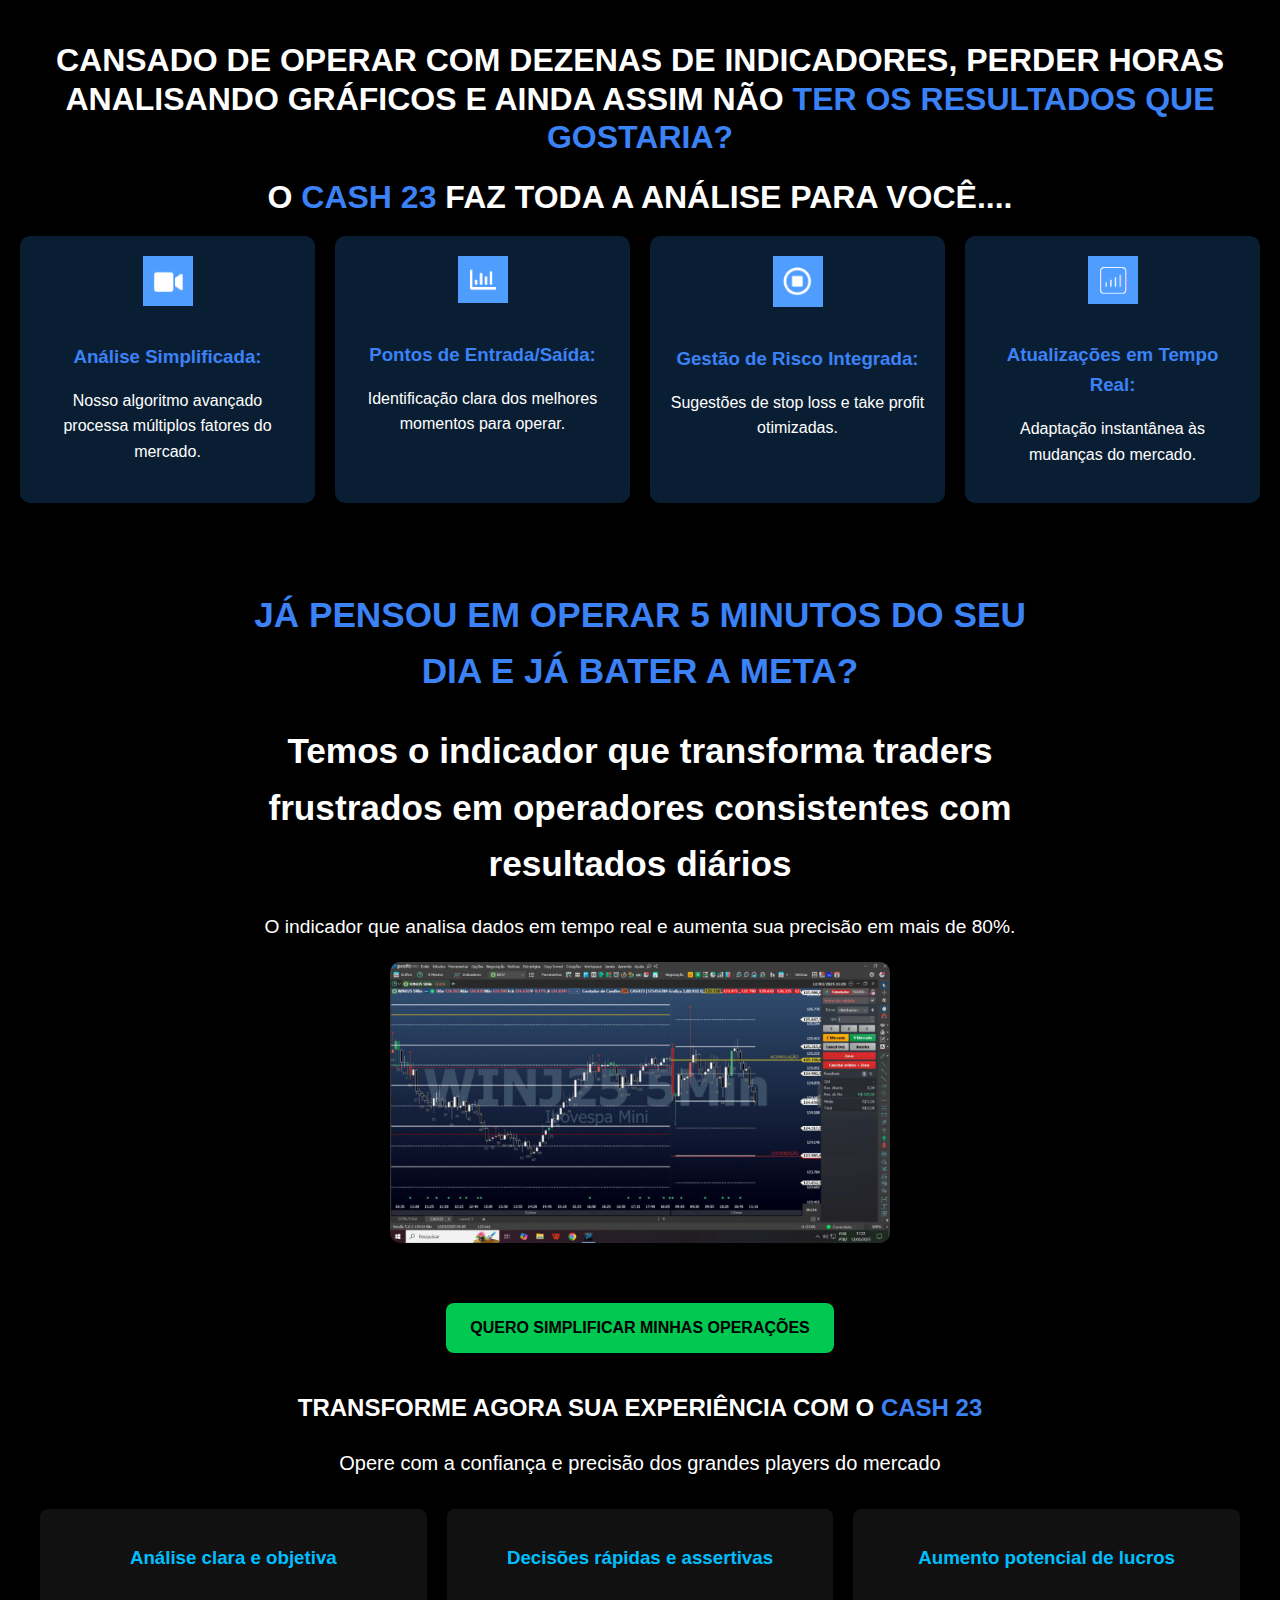
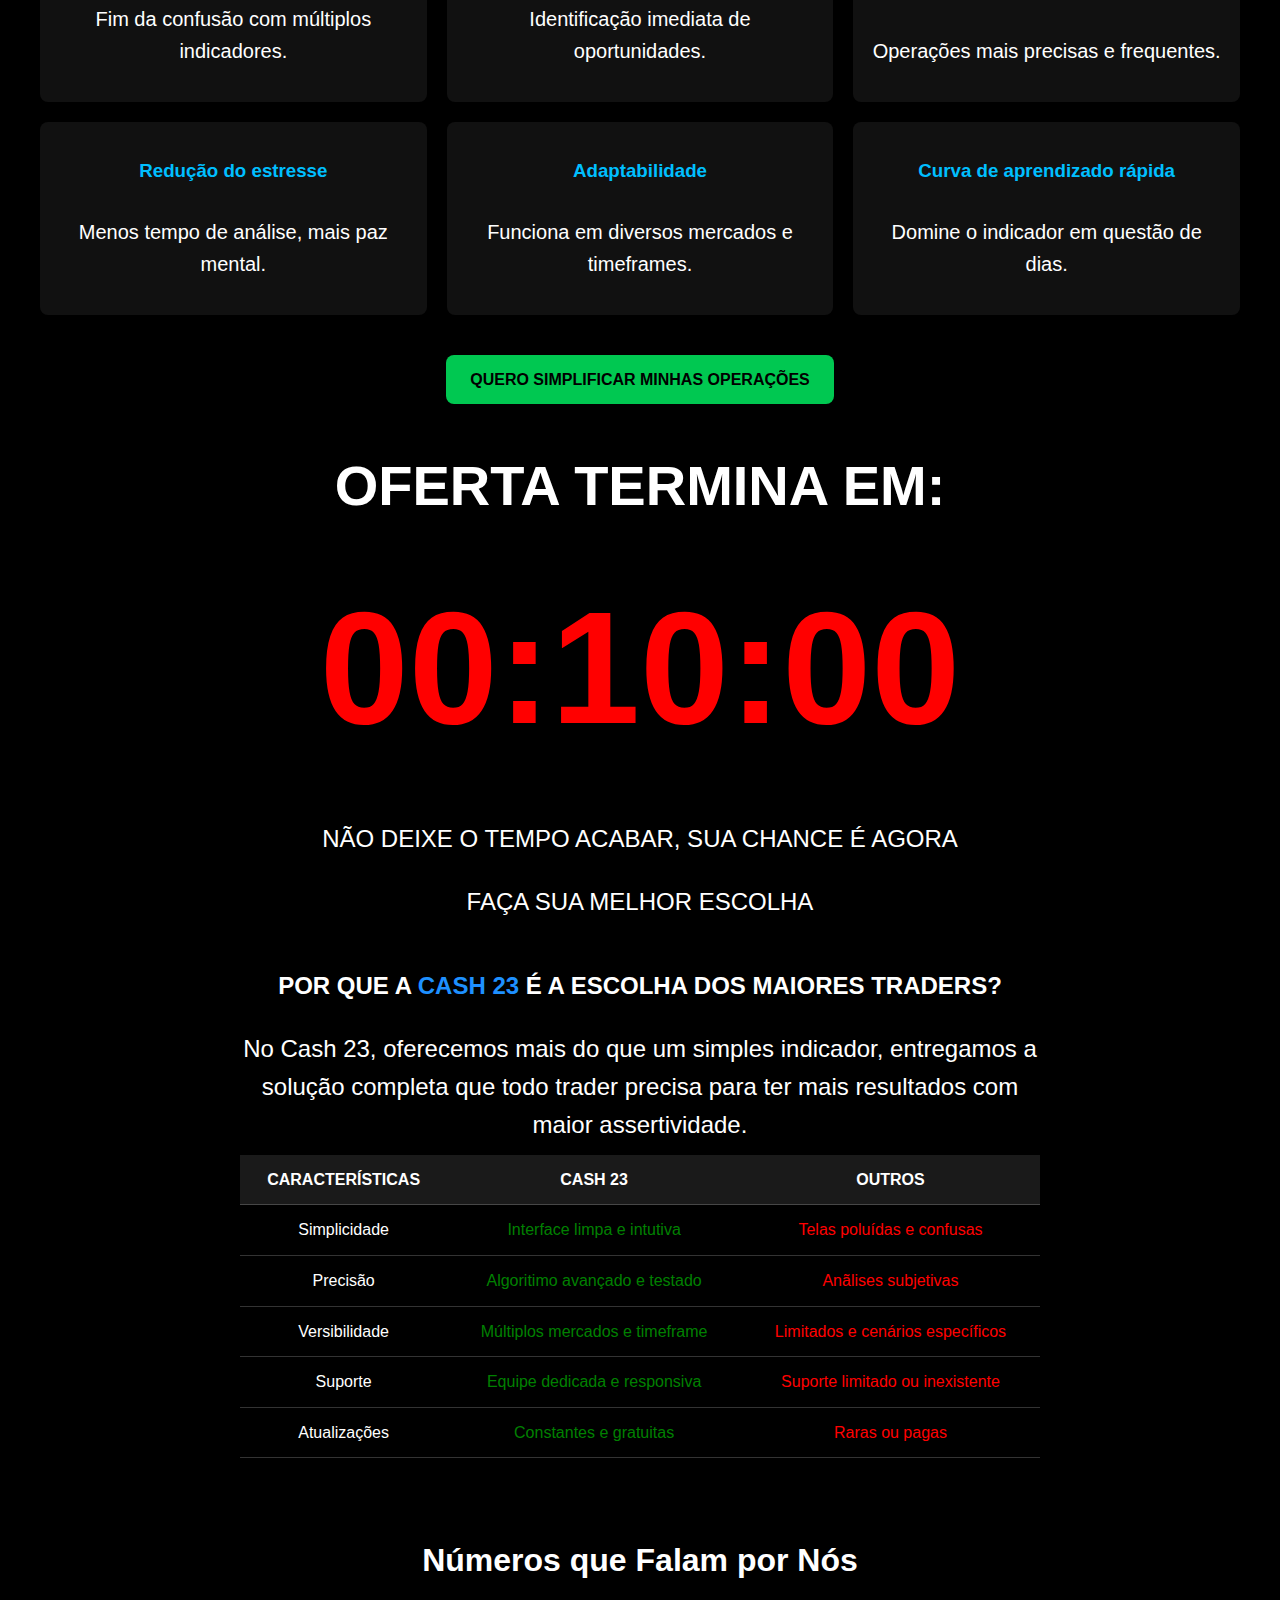
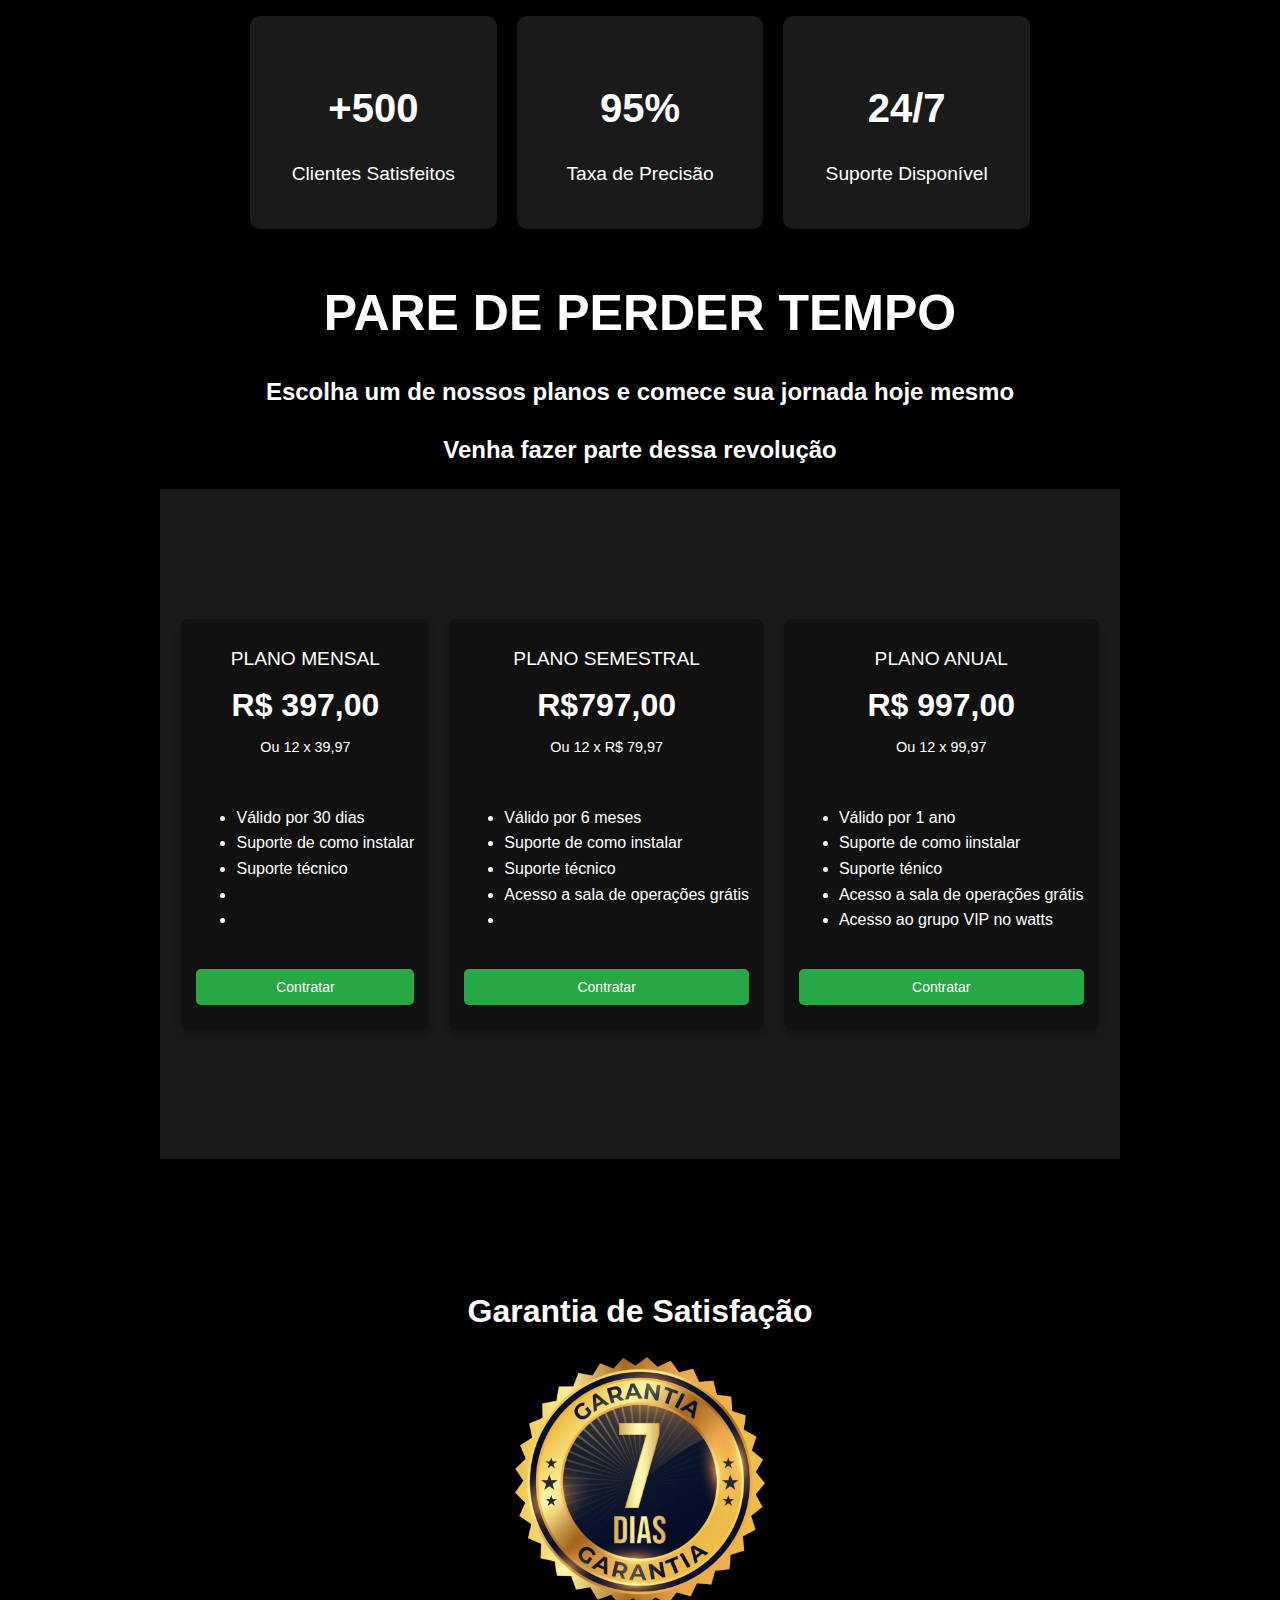
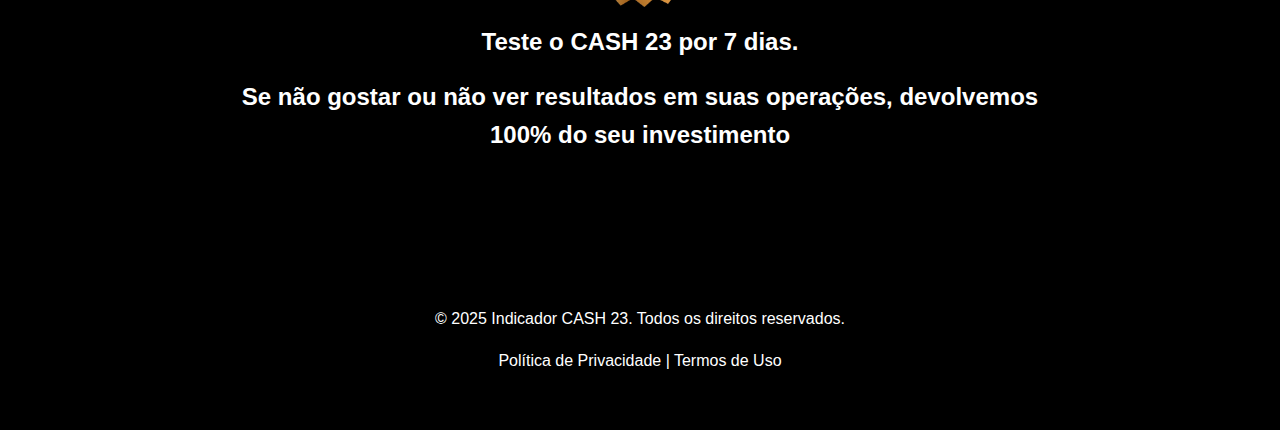
<file: indicador.html>
<!DOCTYPE html>
<html lang="pt-BR">
<head>
  <meta charset="UTF-8">
  <meta name="viewport" content="width=device-width, initial-scale=1.0">
  <title>Cash 23 - Indicador</title>

<style>
  
body {
  font-family: Arial, sans-serif;
  line-height: 1.6;
  color: #fff; /* Texto branco para contraste */
  background:#000;
  margin: 0;
  padding: 0;
}

/*prop*/
.prop {
  text-align: center;
  padding: 20px;
}

.prop h1 {
  font-size: 2em;
  margin-bottom: 20px;
  line-height: 1.2;
}

.highlight {
  color: #3b82f6;
}

.features {
  display: grid;
  grid-template-columns: repeat(auto-fit, minmax(250px, 1fr));
  gap: 20px;
  margin: 20px 0;
}

.feature {
  padding: 20px;
  background: #0a1e33;
  border-radius: 10px;
  box-shadow: 0 2px 10px rgba(0, 0, 0, 0.5);
}

.feature img {
  width: 50px;
  margin-bottom: 10px;
}

.feature h3 {
  color: #3b82f6;
  margin-bottom: 10px;
}

.container {
  width: 100%;
  max-width: 1200px;
  margin: 0 auto;
  padding: 20px;
}

/* Cabeçalho */
.header-content {
  display: flex;
  flex-direction: column;
  align-items: center;
  text-align: center;
}

.text-content h1{
  font-size: 2.2rem;
  margin-bottom: 20px;
}

.text-content p{
  font-size: 1.2rem;
}

.image-content {
  width: 100%;
  display: flex;
  justify-content: center; /* Centraliza a imagem */
}

.image-content img {
  width: 100%;
  max-width: 500px;
  border-radius: 10px;
}

/* Botão centralizado abaixo */
.btn-container {
  width: 100%;
  display: flex;
  justify-content: center;
  margin-top: 30px;
}

.btn {
  background: #ff9800;
  color: white;
  padding: 12px 24px;
  font-size: 1.2rem;
  text-decoration: none;
  border-radius: 5px;
  transition: background 0.3s;
}

.btn:hover {
  background: #e68900;
}

/* Demonstração */
#demonstracao {
  padding: 10px 0;
  text-align: center;
}

#demonstracao h2 {
  font-size: 2rem;
  margin-bottom: 20px;
}

.demo-button {
  margin-top: 40px;
  text-align: center;
}

.demo-button .button {
  background-color: #00c851; /* verde */
  color: #000; /* letras pretas */
  padding: 12px 24px;
  font-size: 1rem;
  font-weight: bold;
  text-decoration: none;
  border-radius: 8px;
  display: inline-block;
  transition: background-color 0.3s ease;
}

.demo-button .button:hover {
  background-color: #007e33; /* verde mais escuro no hover */
}

.table {
  max-width: 1200px;
  margin: 0 auto;
  padding: 20px;
}

.table h1{
  text-align: center;
}

.table p{
  text-align: center;
  font-size: 20px;
}

.grid-table {
  display: grid;
  grid-template-columns: repeat(3, 1fr);
  gap: 20px;
  margin-top: 30px;
}

.card {
  background: #1a1a1a;
  padding: 20px;
  border-radius: 10px;
  box-shadow: 0 2px 10px rgba(0, 0, 0, 0.5);
  text-align: center;
}

.card h3 {
  margin-bottom: 10px;
  color: #00bfff;
}

.btn {
  display: block;
  margin: 50px auto 0;
  padding: 20px 50px;
  background: #00ff88;
  color: #000;
  border: none;
  border-radius: 5px;
  cursor: pointer;
  font-weight: bold;
  text-transform: uppercase;
}
        
.btn:hover {
  background: #00cc6a;
}

h1 {
  font-size: 24px;
  color: #ffffff;
}

/* Contagem Regressiva */
#contagem {
  padding: 50px 0;
  text-align: center;
  border-radius: 10px;
  margin: -80px 0;
}

#contagem h2 {
  font-size: 3.5rem;
  margin-bottom: 10px;
}

#contagem p {
  font-size: 1.5rem;
  margin-bottom: 10px;
}

#timer {
  font-size: 10rem;
  font-weight: bold;
  color: red;
}

.container {
  max-width: 800px;
  margin: auto;
}

.table-container {
  width: 100%;
  overflow-x: auto;
  border-radius: 8px;
  background: rgba(255, 255, 255, 0.05);
  padding: 10px;
}

table {
  width: 100%;
  border-collapse: collapse;
  margin: 0 auto;
}

th, td {
  padding: 12px;
  text-align: left;
  border-bottom: 1px solid rgba(255, 255, 255, 0.2);
}

th {
  background: rgba(255, 255, 255, 0.1);
  text-transform: uppercase;
  text-align: center;
}

td {
  text-align: center;
}

.check {
  color: #4CAF50;
  font-weight: bold;
}

.cross {
  color: #FF4C4C;
  font-weight: bold;
}

    

/* Benefícios */
#beneficios {
  padding: 40px 0;
  text-align: center;
}

  #beneficios h2 {
  font-size: 2rem;
  margin-bottom: 20px;
}

.beneficios-lista {
  display: flex;
  justify-content: space-around;
  flex-wrap: wrap;
}

.beneficio {
  flex: 1 1 300px;
  margin: 10px;
  padding: 20px;
  background: rgba(255, 255, 255, 0.1); /* Fundo semi-transparente */
  border-radius: 10px;
  color: #fff;
}

/* Estatísticas */
  #estatisticas {
  padding: 40px 0;
  text-align: center;
}

#estatisticas h2 {
  font-size: 2rem;
   margin-bottom: 20px;
}

.estatisticas-lista {
  display: flex;
  justify-content: space-around;
  flex-wrap: wrap;
}

.estatistica {
  flex: 1 1 200px;
  margin: 10px;
  background: rgba(255, 255, 255, 0.1); /* Fundo semi-transparente */
  padding: 20px;
  border-radius: 10px;
}

.estatistica h3 {
  font-size: 2.5rem;
  margin-bottom: 5px;
}

.estatistica p {
 font-size: 1.2rem;
}

.call-to-action {
    color: white; /* Texto branco */
    padding: 20px 20px; /* Espaçamento interno */
    margin: 0 auto;
    max-width: 1000px; /* Limita a largura da seção */
    margin-top: -80px;
}

.call-to-action h1 {
    font-weight: bold; /* Deixa o título principal em negrito */
    font-size: 50px; /* Tamanho da fonte para o título principal */
    margin-bottom: 20px; /* Espaço abaixo do título */
   text-align: center;
}

.call-to-action h2 {
    font-weight: bold; /* Deixa os subtítulos em negrito */
    font-size: 24px; /* Tamanho da fonte para os subtítulos */
    margin-bottom: 10px; /* Espaço abaixo de cada subtítulo */
    text-align: center;
}
    

/*Cards de preço*/
.card-container{
    display:flex;
    flex-wrap: wrap;
    grid-template-columns: repeat(3, 1fr); /* 3 colunas */
    gap: 20px; /* Espaçamento entre os cards */
    padding: 20px;
    max-width: 1200px; /* Largura máxima do container */
    margin: 20px;
    font-family: sans-serif;
    background-color: #1A1A1A;
    color: white;
    justify-content: center;
    align-items: center;
    min-height: 70vh;
    
}


.card {
    background-color: #111111;
    border-radius: 8px;
    padding: 15px;
    text-align: center;
    box-shadow: 0 4px 8px rgba(0, 0, 0, 0.3);
    display: flex;
    flex-direction: column;
    justify-content: space-between;
}

.card-header {
    padding: 10px 0;
}

.card-title {
    font-size: 1.2em;
    margin: 0;
}

.card-price {
    font-size: 2em;
     font-weight: bold;
    margin: 5px 0;
}

.card-details{
     font-size: 0.9em;
     margin: 5px 0 10px 0;
}

.card-body {
    padding: 10px 0;
}

.card-body > p{
    font-size: 0.9em;
    margin: 8px 0;
}

.card-body li {
    text-align: justify;
}

.card-button {
    background-color: #28a745; /* Green */
    color: white;
    border: none;
    padding: 10px 15px;
    text-align: center;
    text-decoration: none;
    display: inline-block;
    font-size: 14px;
    cursor: pointer;
    border-radius: 5px;
    transition: background-color 0.3s ease;
    margin-bottom: 10px;
}

.card-button:hover {
    background-color: #218838;
}

.card-footer{
    display: flex;
    flex-direction: column;
    gap: 5px; /* Space between buttons in footer */
    padding-top: 10px;
}


.button-renew{
  background-color: #a72828;
}

.button-reset{
   background-color:  #28a745;
}

.card-unavailable {
  background-color: #333333;
}

.button-unavailable {
    background-color: #6c757d;
    color: white;
    border: none;
    padding: 10px 15px;
    text-align: center;
    text-decoration: none;
    display: inline-block;
    font-size: 14px;
    cursor: not-allowed; /* Indicate not clickable */
    border-radius: 5px;
    margin-bottom: 10px;
    pointer-events: none; /* Disable click */
}

 

    /* Depoimentos */
    #depoimentos {
      padding: 40px 0;
      text-align: center;
    }

    #depoimentos h2 {
      font-size: 2rem;
      margin-bottom: 20px;
    }

    .depoimentos-lista {
      display: flex;
      justify-content: space-around;
      flex-wrap: wrap;
    }

    .depoimento {
      flex: 1 1 300px;
      margin: 10px;
      padding: 20px;
      background: rgba(255, 255, 255, 0.1); /* Fundo semi-transparente */
      border-radius: 10px;
    }

    /* Selos de Garantia */
    #garantia {
      padding: 40px 0;
      text-align: center;
    }

    #garantia h2 {
      font-size: 2rem;
      margin-bottom: 20px;
    }

    .selos {
      display: flex;
      justify-content: center;
      gap: 20px;
      flex-wrap: wrap;
    }

    .selo {
      max-width: 250px;
    }

    /* Rodapé */
    footer {
      /*background: rgba(0, 0, 0, 0.7);  Fundo semi-transparente */
      padding: 20px 0;
      text-align: center;
      margin-top: 20px;
    }

    footer a {
      color: #fff;
      text-decoration: none;
    }

    footer a:hover {
      text-decoration: underline;
    }

    /* Responsividade */
    @media (max-width: 768px) {

  header h1 {
    font-size: 2rem;
  }

  .beneficios-lista, .depoimentos-lista, .estatisticas-lista {
    flex-direction: column;
  }

  .beneficio, .depoimento, .estatistica {
    margin: 10px 0;
  }

  .header-content {
    flex-direction: column;
    text-align: center;
  }

  .text-content, .image-content {
    width: 100%;
    text-align: center;
  }

  .image-content {
    justify-content: center;
  }

  .text-content h1,
  .text-content p {
    text-align: center;
  }

  /*Chamada para ação*/
   .call-to-action {
    margin-top: -75px;
  }

.call-to-action h1 {
  font-size: 28px; /* Ajusta o tamanho para dispositivos pequenos */
}

.call-to-action h2 {
  font-size: 20px; /* Ajusta o tamanho para dispositivos pequenos */
}

.grid-table {
    grid-template-columns: 1fr; /* Apenas uma coluna no celular */
  }

    /* Estilos dos cards */
    .card {
    background-color: #111111;
    border-radius: 8px;
    padding: 15px;
    text-align: center;
    box-shadow: 0 4px 8px rgba(0, 0, 0, 0.3);
    display: flex;
    flex-direction: column;
    justify-content: space-between;
    }

    .card-header {
    padding: 10px 0;
    }

    .card-title {
    font-size: 1.2em;
    margin: 0;
    }

    .card-price {
    font-size: 2em;
    font-weight: bold;
    margin: 5px 0;
    }

    .card-details {
    font-size: 0.9em;
    margin: 5px 0 10px 0;
    }

    .card-body {
    padding: 10px 0;
    }

    .card-body > p {
    font-size: 0.9em;
    margin: 8px 0;
    }

    .card-button {
    background-color: #28a745; /* Green */
    color: white;
    border: none;
    padding: 10px 15px;
    text-align: center;
    text-decoration: none;
    display: inline-block;
    font-size: 14px;
    cursor: pointer;
    border-radius: 5px;
    transition: background-color 0.3s ease;
    margin-bottom: 10px;
    }

    .card-button:hover {
    background-color: #218838;
    }

    .card-footer {
    display: flex;
    flex-direction: column;
    gap: 5px; /* Space between buttons in footer */
    padding-top: 10px;
    }

    .button-renew {
    background-color: #28a745;
    }

    .button-reset {
    background-color: #28a745;
    }

    .card-unavailable {
    background-color: #333333;
    }

    .button-unavailable {
    background-color: #6c757d;
    color: white;
    border: none;
    padding: 10px 15px;
    text-align: center;
    text-decoration: none;
    display: inline-block;
    font-size: 14px;
    cursor: not-allowed; /* Indicate not clickable */
    border-radius: 5px;
    margin-bottom: 10px;
    pointer-events: none; /* Disable click */
    }

     /*tabela de diferenças*/

     table {
        display: block;
    }

    thead {
        display: none
    }

    tr {
        display: block;
        margin-bottom: 16px;
        border: 1px solid #ccc;
        border-radius: 8px;
        padding: 8px;
        box-shadow: 0 2px 5px rgba (0, 0, 0, 0.2);
       
    }

    .titulo{
      justify-content: center;
    }

    td {
        display: flex;
        justify-content: space-between;
        padding: 8px 30px;
    }

    td:before {
        content: attr(data-label);
        font-weight: bold;
        color: #fff;
    }

}
  </style>
</head>

<body>
  <!-- Cabeçalho -->
  <header>

    <div class="prop">
      <h1>
          CANSADO DE OPERAR COM DEZENAS DE INDICADORES, PERDER HORAS ANALISANDO GRÁFICOS E AINDA ASSIM NÃO <span class="highlight">TER OS RESULTADOS QUE GOSTARIA?</span>
      </h1>

      <H1>O <span class="highlight">CASH 23 </span>FAZ TODA A ANÁLISE PARA VOCÊ....</H1>
      
      <div class="features">
          <div class="feature">
              <img src="image/1.png" alt="Análise">
              <h3>Análise Simplificada:</h3>
              <p>Nosso algoritmo avançado processa múltiplos fatores do mercado.</p>
          </div>
          <div class="feature">
              <img src="image/2.png" alt="Entrada/Saída">
              <h3>Pontos de Entrada/Saída:</h3>
              <p>Identificação clara dos melhores momentos para operar.</p>
          </div>
          <div class="feature">
              <img src="image/3.png" alt="Gestão de Risco">
              <h3>Gestão de Risco Integrada:</h3>
              <p>Sugestões de stop loss e take profit otimizadas.</p>
          </div>
          <div class="feature">
              <img src="image/4.png" alt="Atualizações">
              <h3>Atualizações em Tempo Real:</h3>
              <p>Adaptação instantânea às mudanças do mercado.</p>
          </div>
      </div>
  </header>

    <div class="container">
      <div class="header-content">
        <div class="text-content">
          <h1><span class="highlight">JÁ PENSOU EM OPERAR 5 MINUTOS DO SEU DIA E JÁ BATER A META?</span></h1>
          <h1>Temos o indicador que transforma traders frustrados em operadores consistentes com resultados diários</h1>
          <p>O indicador que analisa dados em tempo real e aumenta sua precisão em mais de 80%.</p>
        </div>
        <div class="image-content">
          <img src="image/ind1.jpg" alt="Indicador de Trading">
        </div>
      </div>
    </div>
  
  <!-- Demonstração -->
<!--section id="demonstracao">
  <div class="demo">
    <h2>Veja o Indicador em Ação</h2>
    <div class="video-container">
      <video width="560" height="315" controls>
        <source src="image/cach.mp4" type="video/mp4">
        Seu navegador não suporta o vídeo.
      </video>
    </div>
  </div>
</section-->

<div class="demo-button">
  <a href="#plan-selector" class="button">QUERO SIMPLIFICAR MINHAS OPERAÇÕES</a>
</div>

<!-- Tabela -->
<div class="table">
  <h1>
      TRANSFORME AGORA SUA EXPERIÊNCIA COM O <span class="highlight">CASH 23</span>
  </h1>
  <p>Opere com a confiança e precisão dos grandes players do mercado</p>
  
    <div class="grid-table">
        <div class="card">
            <h3>Análise clara e objetiva</h3>
            <p>Fim da confusão com múltiplos indicadores.</p>
        </div>
        <div class="card">
            <h3>Decisões rápidas e assertivas</h3>
            <p>Identificação imediata de oportunidades.</p>
        </div>
        <div class="card">
            <h3>Aumento potencial de lucros</h3>
            <p>Operações mais precisas e frequentes.</p>
        </div>
        <div class="card">
            <h3>Redução do estresse</h3>
            <p>Menos tempo de análise, mais paz mental.</p>
        </div>
        <div class="card">
            <h3>Adaptabilidade</h3>
            <p>Funciona em diversos mercados e timeframes.</p>
        </div>
        <div class="card">
            <h3>Curva de aprendizado rápida</h3>
            <p>Domine o indicador em questão de dias.</p>
        </div>
    </div>
    <div class="demo-button">
      <a href="#plan-selector" class="button">QUERO SIMPLIFICAR MINHAS OPERAÇÕES</a>
    </div>
</div>

<!-- Contagem Regressiva -->
<section id="contagem">
    <div class="contagem-container">
      <h2>OFERTA TERMINA EM:</h2>
      <div id="timer">00:10:00</div>
      <p>NÃO DEIXE O TEMPO ACABAR, SUA CHANCE É AGORA</p>
      <p>FAÇA SUA MELHOR ESCOLHA</p>
    </div>
</section-->

  <!-- Benefícios -->
  <div class="container">
    <h1>POR QUE A <span style="color:#1E90FF;">CASH 23</span> É A ESCOLHA DOS MAIORES TRADERS?</h1>
    <p>No Cash 23, oferecemos mais do que um simples indicador, entregamos a solução completa que todo trader precisa para ter mais resultados com maior assertividade.</p>

      <table>
          <thead>
              <tr>
                  <th>Características</th>
                  <th>Cash 23</th>
                  <th>Outros</th>
              </tr>
          </thead>
          <tbody>
              <tr>
                  <td class=titulo style="color: #fff;">Simplicidade</td>
                  <td data-label="Cash 23" style="color: green;">Interface limpa e intutiva</td>
                  <td data-label="Outras" style="color: red;">Telas poluídas e confusas</td>
              </tr>
              <tr>
                  <td class=titulo style="color: #fff;">Precisão</td>
                  <td data-label="Cash 23" style="color: green;">Algoritimo avançado e testado</td>
                  <td data-label="Outras" style="color: red;">Anãlises subjetivas</td>
              </tr>
              <tr>
                  <td class=titulo style="color: #fff;">Versibilidade</td>
                  <td data-label="Cash 23" style="color: green;">Múltiplos mercados e timeframe</td>
                  <td data-label="Outras" style="color: red;">Limitados e cenários específicos</td>
              </tr>
              <tr>
                  <td class=titulo style="color: #fff;">Suporte</td>
                  <td data-label="Cash 23" style="color: green;">Equipe dedicada e responsiva</td>
                  <td data-label="Outras" style="color: red;">Suporte limitado ou inexistente</td>
              </tr>
              <tr>
                  <td class=titulo style="color: #fff;">Atualizações</td>
                  <td data-label="Cash 23" style="color: green;">Constantes e gratuitas</td>
                  <td data-label="Outras" style="color: red;">Raras ou pagas</td>
              </tr>
          </tbody>
      </table>
  </section>


  <!-- Estatísticas -->
  <section id="estatisticas">
    <div class="container">
      <h2>Números que Falam por Nós</h2>
      <div class="estatisticas-lista">
        <div class="estatistica">
          <h3>+500</h3>
          <p>Clientes Satisfeitos</p>
        </div>
        <div class="estatistica">
          <h3>95%</h3>
          <p>Taxa de Precisão</p>
        </div>
        <div class="estatistica">
          <h3>24/7</h3>
          <p>Suporte Disponível</p>
        </div>
      </div>
    </div>
  </section>

  <!-- Depoimentos -->
  <!--section id="depoimentos">
    <div class="container">
      <h2>O Que Nossos Clientes Dizem</h2>
      <div class="depoimentos-lista">
        <div class="depoimento">
          <p>"O indicador mudou completamente minha forma de trabalhar. Recomendo!"</p>
          <span>- João Silva</span>
        </div>
        <div class="depoimento">
          <p>"Precisão incrível e suporte excelente. Vale cada centavo!"</p>
          <span>- Maria Souza</span>
        </div>
      </div>
    </div>
  </section-->

   <!-- Chamada para ação -->
  <section class="call-to-action">
    <h1>PARE DE PERDER TEMPO</h1>
    <h2>Escolha um de nossos planos e comece sua jornada hoje mesmo</h2>
    <h2>Venha fazer parte dessa revolução</h2>

<!-- Card Container -->
<section id="plan-selector" class="card-container">
    <div class="card">
        <div class="card-header">
            <p class="card-title">PLANO MENSAL</p>
            <p class="card-price">R$ 397,00</p>
            <p class="card-details">Ou 12 x 39,97</p>
        </div>
        <div class="card-body">
            <ul>
                <li>Válido por 30 dias</li>
                <li>Suporte de como instalar</li>
                <li>Suporte técnico</li>
                <li></li>
                <li></li>
        </div>
        <div class="card-footer">
            <button class="card-button button-reset" onclick="window.open('https://wa.me/message/6RCLH6KD3LVCM1', '_blank')">
                Contratar
            </button>
        </div>
    </div>

  <div class="card">
    <div class="card-header">
        <p class="card-title">PLANO SEMESTRAL</p>
        <p class="card-price">R$797,00</p>
        <p class="card-details">Ou 12 x R$ 79,97</p>
    </div>
    <div class="card-body">
        <!--button class="card-button">Contratar</button-->
        <ul>
            <li>Válido por 6 meses</li>
            <li>Suporte de como instalar</li>
            <li>Suporte técnico</li>
            <li>Acesso a sala de operações grátis</li>
            <li></li>
        </ul>
    </div>
    <div class="card-footer">
        <button class="card-button button-reset" onclick="window.open('https://wa.me/message/6RCLH6KD3LVCM1', '_blank')">
            Contratar
        </button>
    </div>
</div>

<div class="card">
  <div class="card-header">
      <p class="card-title">PLANO ANUAL</p>
      <p class="card-price">R$ 997,00</p>
      <p class="card-details">Ou 12 x 99,97</p>
  </div>
  <div class="card-body">
      <!--button class="card-button">Contratar</button-->
      <ul>
          <li>Válido por 1 ano</li>
          <li>Suporte de como iinstalar</li>
          <li>Suporte ténico</li>
          <li>Acesso a sala de operações grátis</li>
          <li>Acesso ao grupo VIP no watts</li>
      </ul>
  </div>
  <div class="card-footer">
      <button class="card-button button-reset" onclick="window.open('https://wa.me/message/6RCLH6KD3LVCM1', '_blank')">
          Contratar
      </button>
  </div>
</div>
</section>
</section>

  <!-- Selos de Garantia -->
  <section id="garantia">
    <div class="container">
      <h2>Garantia de Satisfação</h2>
      <div class="selos">
        <img src="image/selo.png" alt="Selo 1" class="selo">
      </div>
      <h1>Teste o CASH 23 por 7 dias.</h1> 
        <h1>Se não gostar ou não ver resultados em suas operações, devolvemos 100% do seu investimento</h1>
    </div>
  </section>

  

  <!-- Rodapé -->
  <footer>
    <div class="container">
      <p>&copy; 2025 Indicador CASH 23. Todos os direitos reservados.</p>
      <p><a href="#">Política de Privacidade</a> | <a href="#">Termos de Uso</a></p>
    </div>
  </footer>

  <!-- Script para Contagem Regressiva -->
  <script>
    function startTimer(duration, display) {
      let timer = duration, minutes, seconds;
      setInterval(function () {
        minutes = parseInt(timer / 60, 10);
        seconds = parseInt(timer % 60, 10);

        minutes = minutes < 10 ? "0" + minutes : minutes;
        seconds = seconds < 10 ? "0" + seconds : seconds;

        display.textContent = minutes + ":" + seconds;

        if (--timer < 0) {
          timer = duration;
        }
      }, 1000);
    }

    window.onload = function () {
      const duration = 60 * 10; // 10 minutos
      const display = document.querySelector('#timer');
      startTimer(duration, display);
    };
  </script>
</body>
</html>
</file>
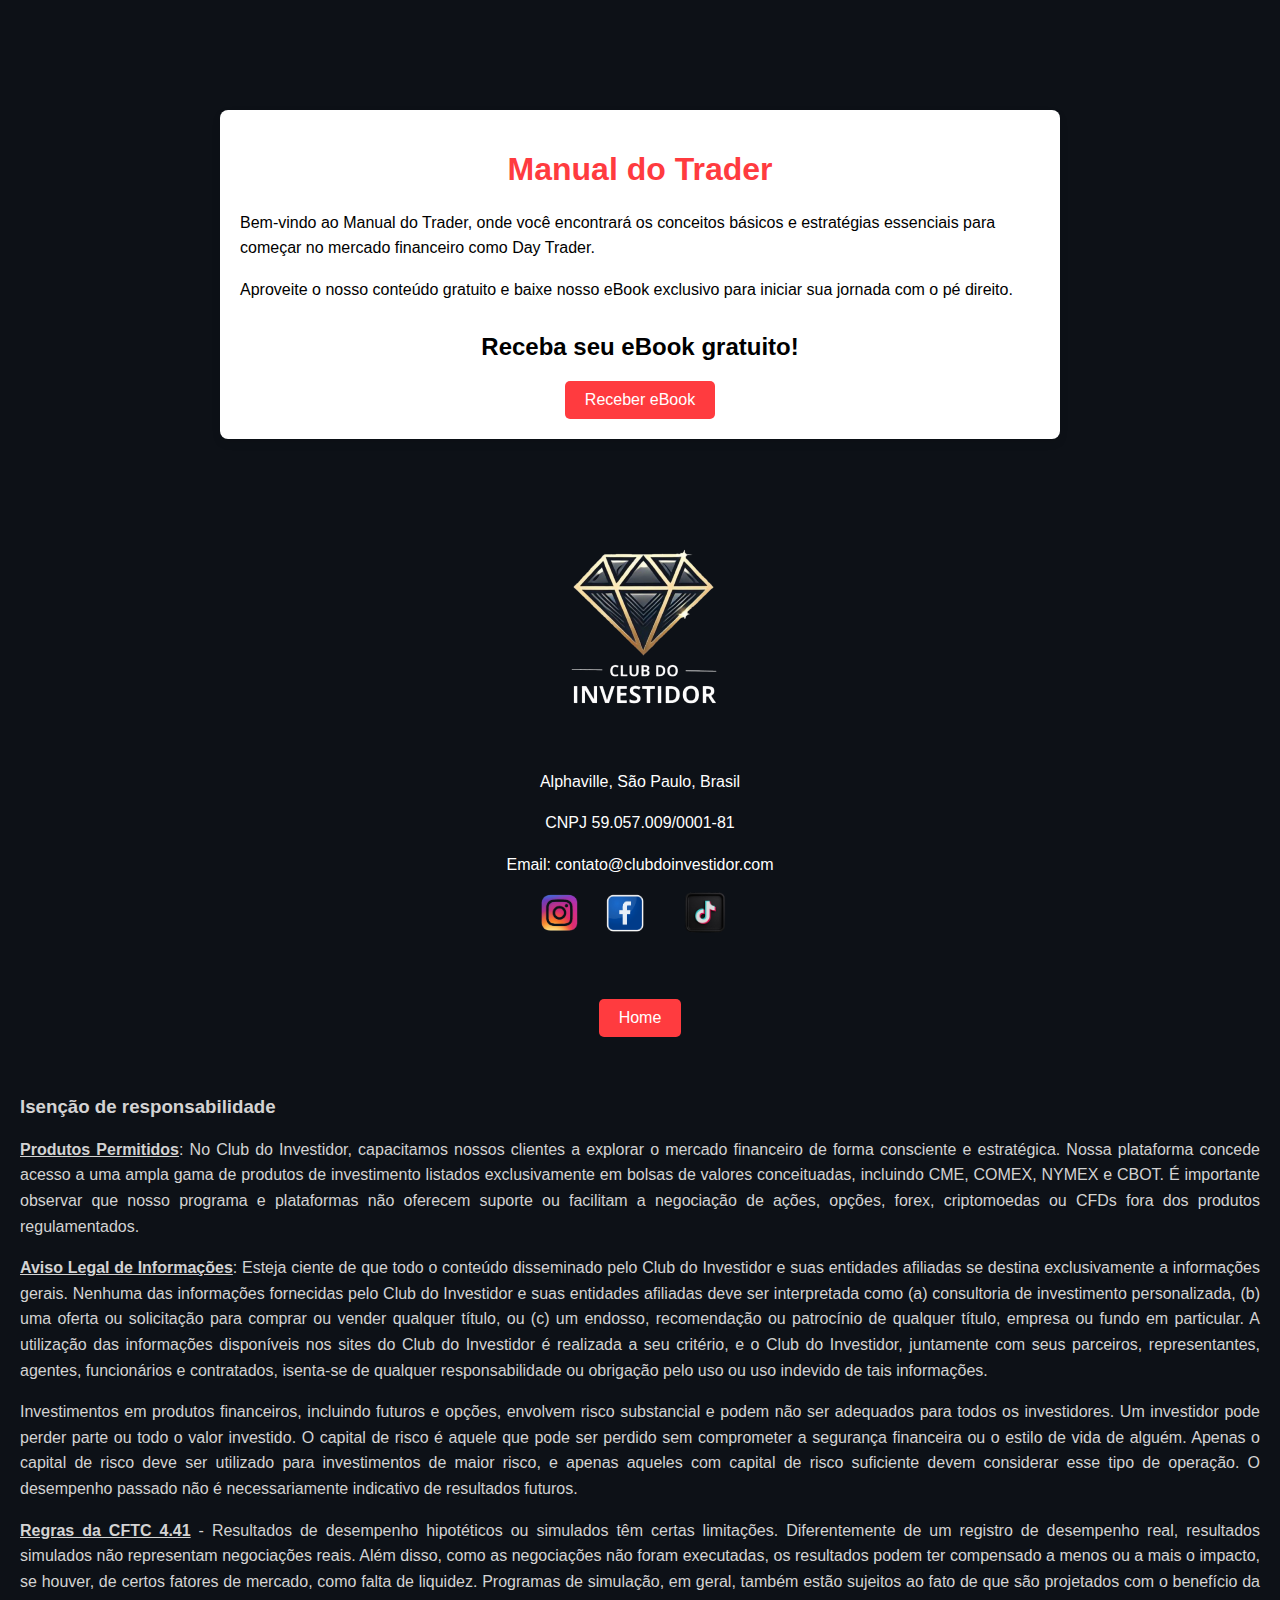
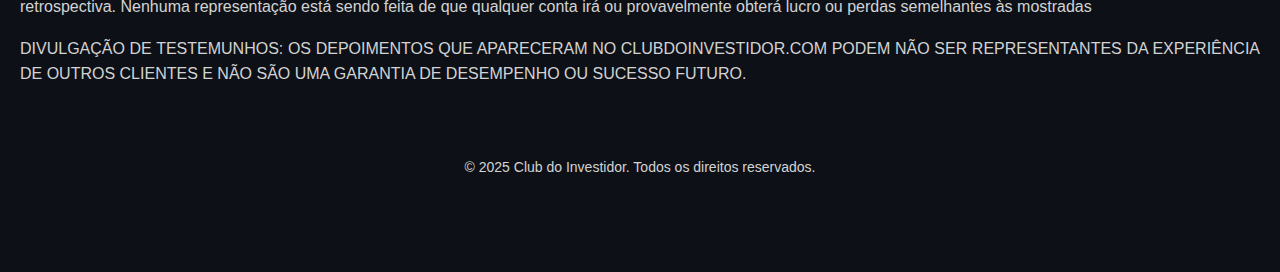
<file: manual.html>
<!DOCTYPE html>
<html lang="en">
<head>
    <meta charset="UTF-8">
    <meta name="viewport" content="width=device-width, initial-scale=1.0">
    <link rel="stylesheet" href="style.css">
    <title>Manual do Trader</title>
    <link rel="stylemob.css">
    <link rel="icon" type="image/x-icon" href="image/escudo.png">
    <style>

        .container3 {
            max-width: 800px;
            margin: 50px auto;
            padding: 20px;
            background: #fff;
            box-shadow: 0 4px 8px rgba(0, 0, 0, 0.1);
            border-radius: 8px;
        }
        h1 {
            text-align: center;
            color: #FF3B3F;
        }
        p {
            line-height: 1.6;
        }
        .email-form {
            margin-top: 30px;
            text-align: center;
        }
        .email-form a {
            display: inline-block;
            padding: 10px 20px;
            color: #fff;
            background-color: #FF3B3F;
            text-decoration: none;
            border-radius: 5px;
            cursor: pointer;
        }
        .email-form a:hover {
            background-color: #FF3B3F;
        }

        .footer-menu {
            color: #fff;
        }

        .footer-menu a {
            color: #fff;
            text-align: center;
        }

        .rodape {
           
        text-align: justify;
        background-color: #0D1117;
        color: #d3d3d3;
        padding: 20px;
        }

        .legal h3 {
         color: #d3d3d3;
        }

        .legal p {
        font-size: 14px;
        line-height: 1.5;
        }

        .legal u, .legal strong {
        color: #ffffff;
        }


        

    @media (max-width: 768px) {

        .rodape{
        margin-top: -10px;
        text-align: center;
        }

        .rodape p {
        text-align: justify;
        }

}
    </style>
</head>
<body>
    <div class="container3">
        <h1>Manual do Trader</h1>
        <p>Bem-vindo ao Manual do Trader, onde você encontrará os conceitos básicos e estratégias essenciais para começar no mercado financeiro como Day Trader.</p>
        <p>Aproveite o nosso conteúdo gratuito e baixe nosso eBook exclusivo para iniciar sua jornada com o pé direito.</p>

        <div class="email-form">
            <h2>Receba seu eBook gratuito!</h2>
            <a href="Ebook/E-Book Titanium.pdf" download="Manual_do_Trader.pdf" target="_blank">Receber eBook</a>
        </div>
    </div>

    <footer class="footer">
        <div class="footer-logo">
            <img src="image/logocompleta.png" alt="Logotipo da Titanium Capital">
        </div>
        <div class="footer-address">
            <p>Alphaville, São Paulo, Brasil</p>
            <p>CNPJ 59.057.009/0001-81</p>
            <p>Email: contato@clubdoinvestidor.com</p>
      
            <!-- Ícones das redes sociais -->
       <div class="social-icons">
        <a href="https://www.instagram.com/mesatitaniumcapital/" target="_blank">
            <img src="image/logo.insta.png" alt="Instagram" class="instagram-icon">
        </a>
        <a href="https://www.facebook.com/profile.php?id=61571797801508" target="_blank">
            <img src="image/logo.face.png" alt="Facebook" class="facebook-icon">
        </a>
        <a href="https://www.tiktok.com/@mesatitaniumcapital?_t=ZM-8tmTiNJ0kpZ&_r=1" target="_blank">
            <img src="image/logo.tiktok.png" alt="TikTok" class="tiktok-icon">
        </a>
        </div>

        </div>

    <div class="email-form">
        <a href="index.html" class="red-button">Home</a>
    </div>
</div>

</footer>

<div class="rodape">
    <h3>Isenção de responsabilidade</h3>
    <p>
        <u><strong>Produtos Permitidos</strong></u>: No Club do Investidor, capacitamos nossos clientes a explorar o mercado financeiro de forma consciente e estratégica. Nossa plataforma concede acesso a uma ampla gama de produtos de investimento listados exclusivamente em bolsas de valores conceituadas, incluindo CME, COMEX, NYMEX e CBOT. É importante observar que nosso programa e plataformas não oferecem suporte ou facilitam a negociação de ações, opções, forex, criptomoedas ou CFDs fora dos produtos regulamentados.
    </p>
    <p>
    <p>
        <u><strong>Aviso Legal de Informações</strong></u>: Esteja ciente de que todo o conteúdo disseminado pelo Club do Investidor e suas entidades afiliadas se destina exclusivamente a informações gerais. Nenhuma das informações fornecidas pelo Club do Investidor e suas entidades afiliadas deve ser interpretada como (a) consultoria de investimento personalizada, (b) uma oferta ou solicitação para comprar ou vender qualquer título, ou (c) um endosso, recomendação ou patrocínio de qualquer título, empresa ou fundo em particular. A utilização das informações disponíveis nos sites do Club do Investidor é realizada a seu critério, e o Club do Investidor, juntamente com seus parceiros, representantes, agentes, funcionários e contratados, isenta-se de qualquer responsabilidade ou obrigação pelo uso ou uso indevido de tais informações.
    </p>
    <p>Investimentos em produtos financeiros, incluindo futuros e opções, envolvem risco substancial e podem não ser adequados para todos os investidores. Um investidor pode perder parte ou todo o valor investido. O capital de risco é aquele que pode ser perdido sem comprometer a segurança financeira ou o estilo de vida de alguém. Apenas o capital de risco deve ser utilizado para investimentos de maior risco, e apenas aqueles com capital de risco suficiente devem considerar esse tipo de operação. O desempenho passado não é necessariamente indicativo de resultados futuros.</p>
    <p>
        <u><strong>Regras da CFTC 4.41</strong></u> - Resultados de desempenho hipotéticos ou simulados têm certas limitações. Diferentemente de um registro de desempenho real, resultados simulados não representam negociações reais. Além disso, como as negociações não foram executadas, os resultados podem ter compensado a menos ou a mais o impacto, se houver, de certos fatores de mercado, como falta de liquidez. Programas de simulação, em geral, também estão sujeitos ao fato de que são projetados com o benefício da retrospectiva. Nenhuma representação está sendo feita de que qualquer conta irá ou provavelmente obterá lucro ou perdas semelhantes às mostradas
    </p>
    <p>DIVULGAÇÃO DE TESTEMUNHOS: OS DEPOIMENTOS QUE APARECERAM NO CLUBDOINVESTIDOR.COM PODEM NÃO SER REPRESENTANTES DA EXPERIÊNCIA DE OUTROS CLIENTES E NÃO SÃO UMA GARANTIA DE DESEMPENHO OU SUCESSO FUTURO.</p>
</div>

<footer class="final">
    <p>&copy; 2025 Club do Investidor. Todos os direitos reservados.</p>
</footer>

<footer>
</footer>
<div class="spacer"></div>

</body>
</html>
</file>
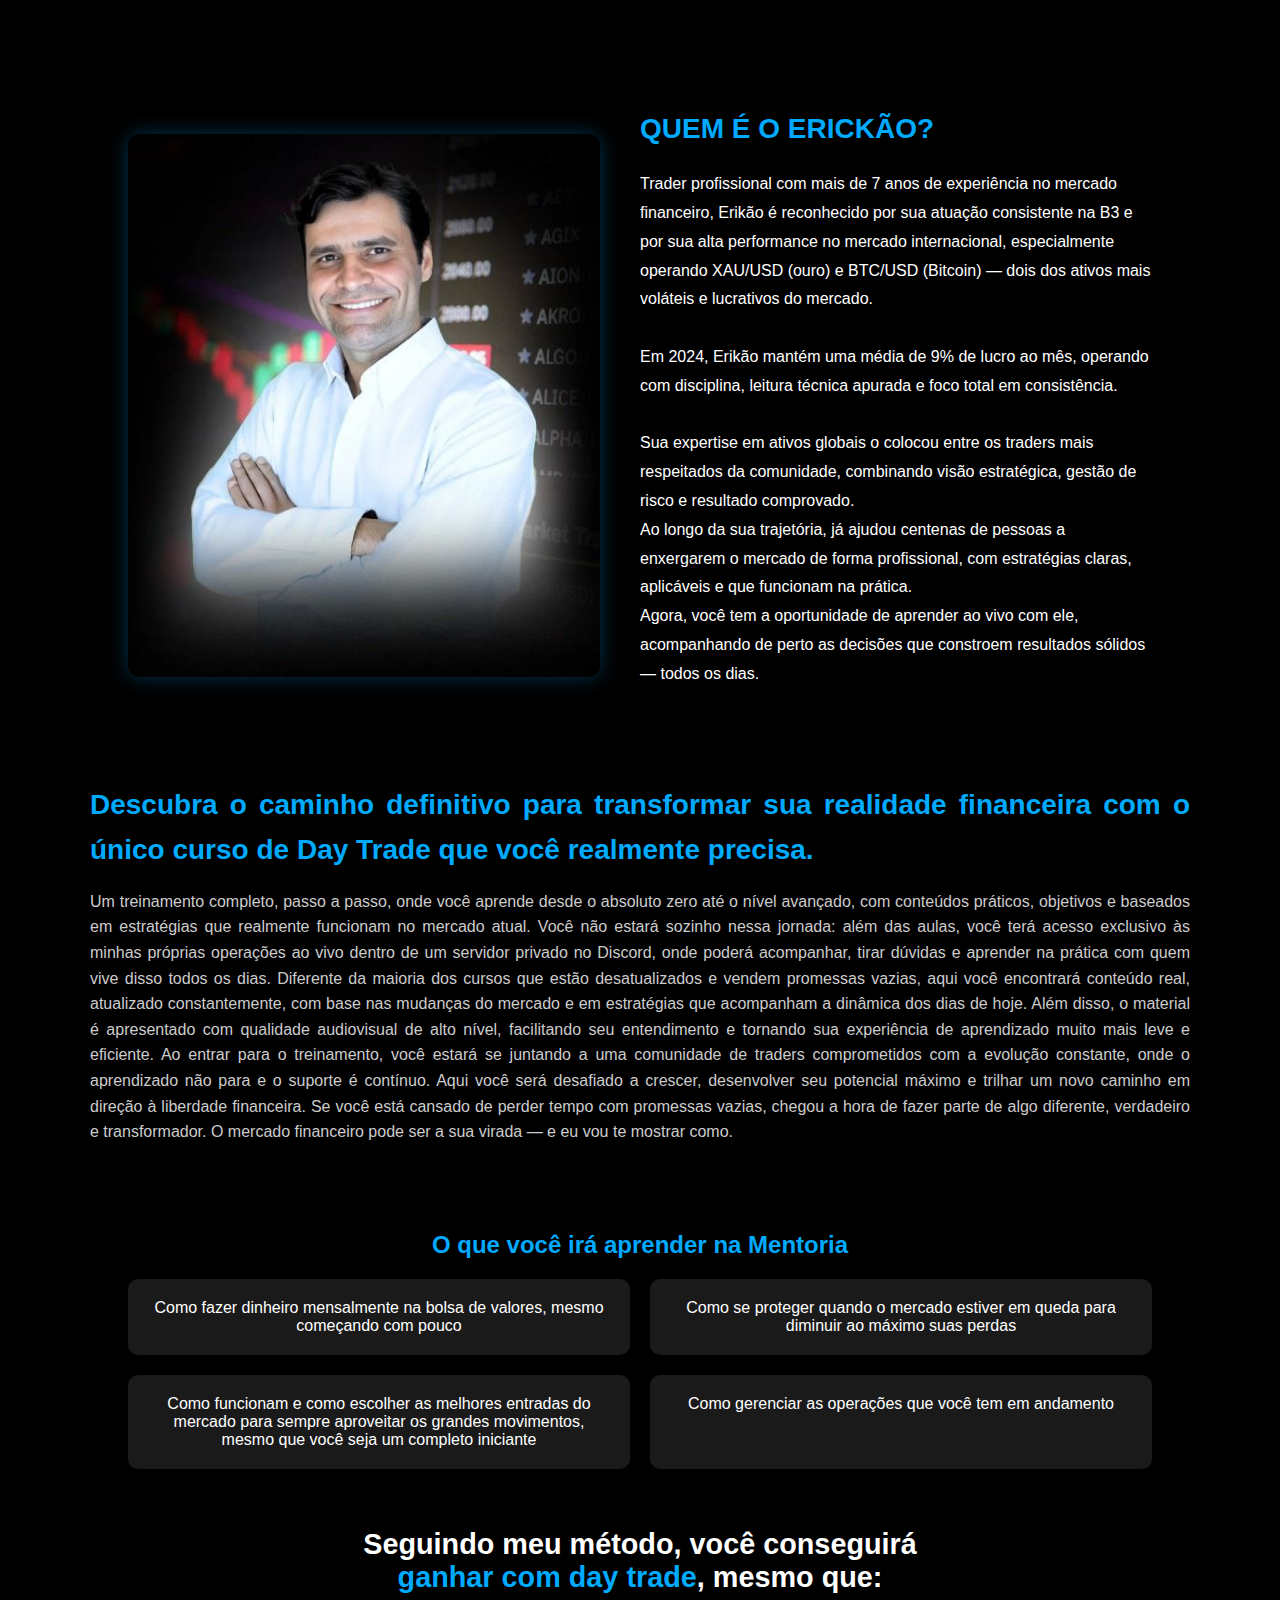
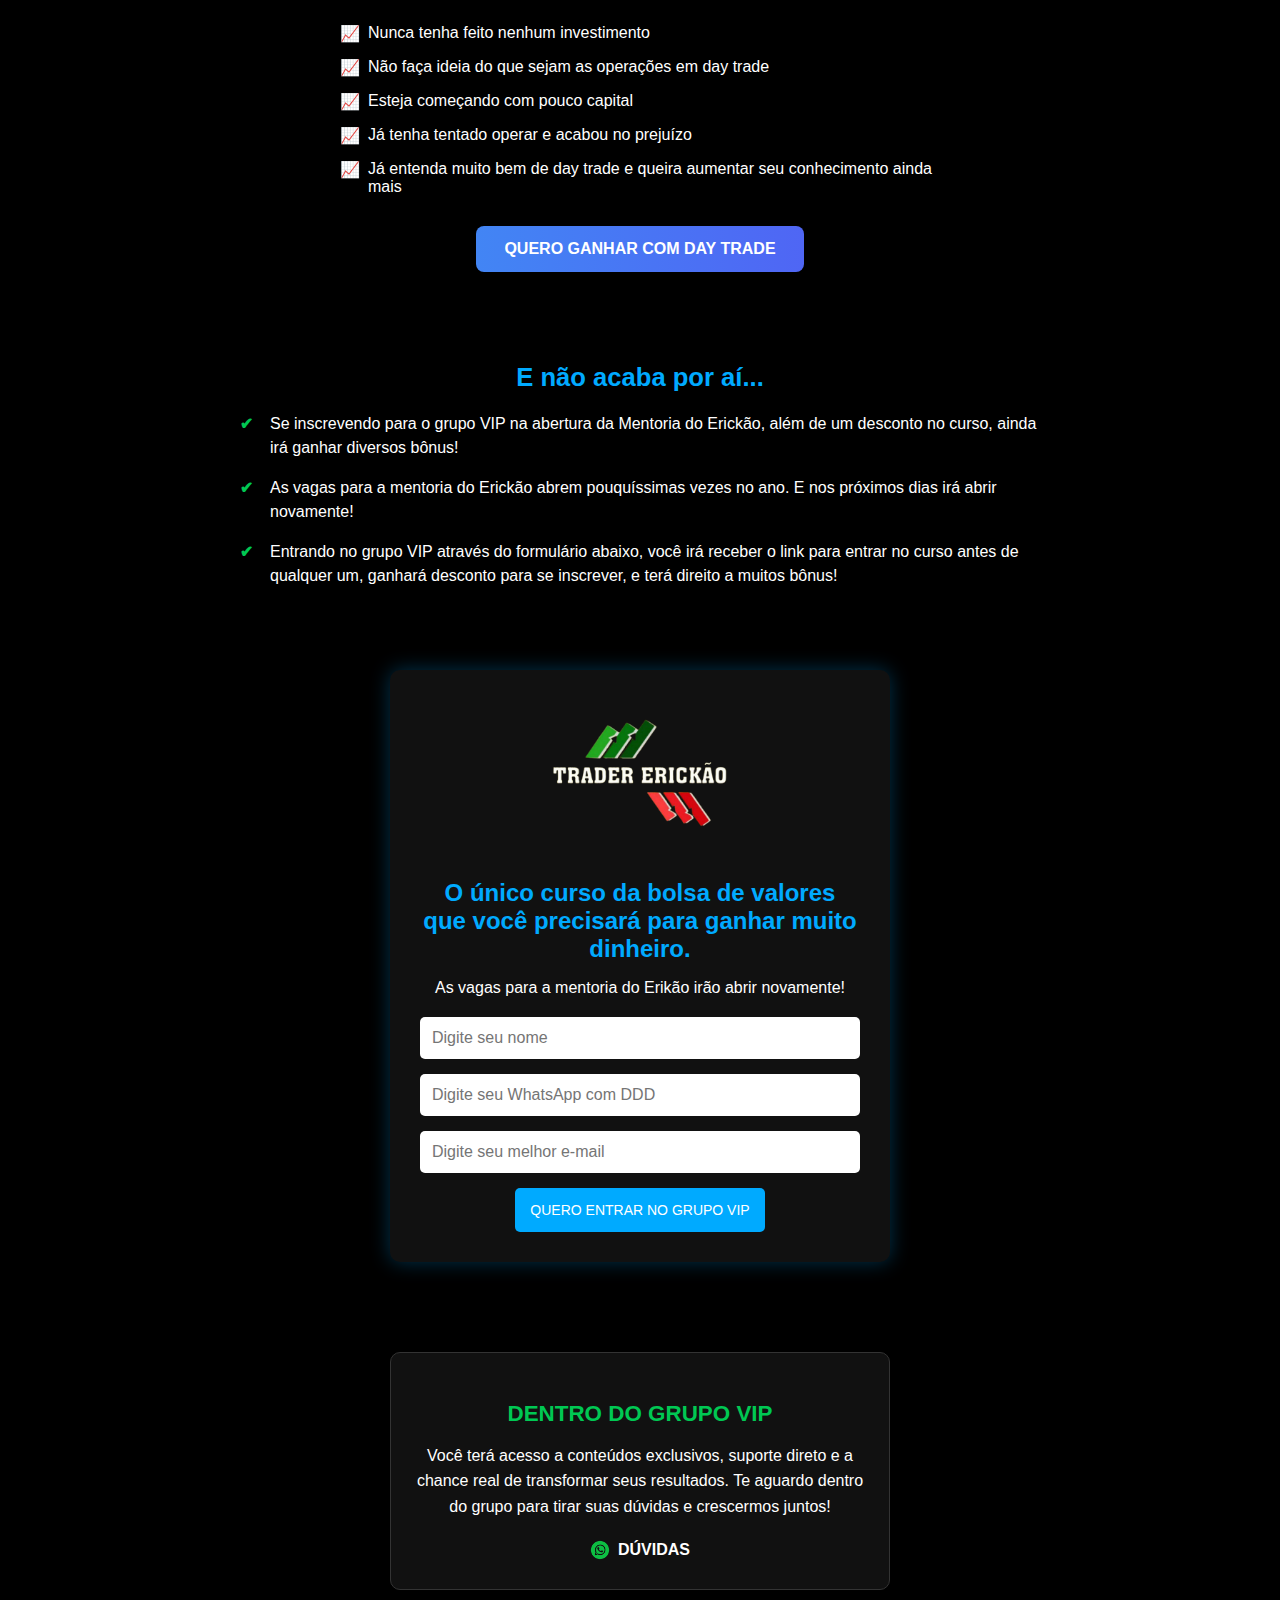
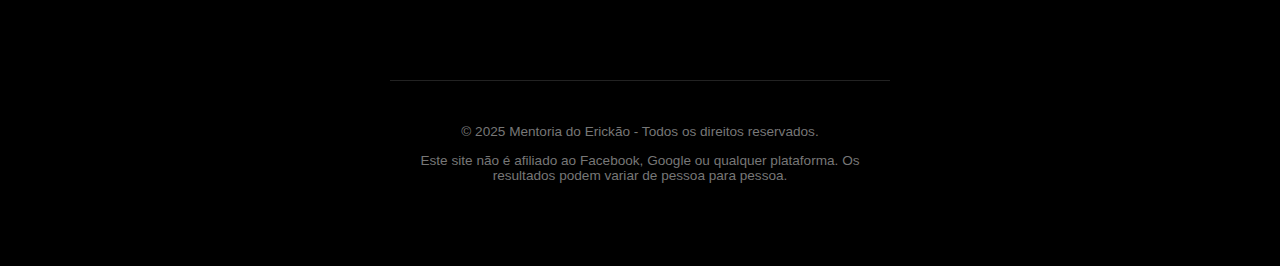
<file: mentoria.html>
<!DOCTYPE html>
<html lang="pt-BR">
<head>
    <meta charset="UTF-8">
    <meta name="viewport" content="width=device-width, initial-scale=1.0">
    <title>Erickão Trader</title>
    <style>
body {
    font-family: Arial, sans-serif;
    margin: 0;
    padding: 0;
    background-color: #000;
    color: #ffffff;
    display: flex;
    flex-direction: column;
    align-items: center;
    justify-content: center;
}

.info-section {
    display: flex;
    flex-wrap: wrap;
    justify-content: center;
    align-items: flex-start;
    gap: 40px;
    padding: 60px 20px;
    max-width: 1200px;
    margin: 0 auto;
}

.info-image {
    flex: 1 1 350px;
}

.info-image img {
    width: 100%;
    max-width: 400px;
    border-radius: 12px;
    box-shadow: 0 0 20px rgba(0, 170, 255, 0.3);
}

.info-text {
    flex: 2 1 500px;
    color: #fff;
    font-size: 16px;
    line-height: 1.8;
    margin-top: -25px;
}

.info-text h1 {
    font-size: 28px;
    color: #00aaff;
    margin-bottom: 10px;
}

.info-text p {
    white-space: pre-line;
}

.info-section {
    display: flex;
    flex-direction: row;
    align-items: center;
    justify-content: space-between;
    max-width: 80%;
    margin-top: 50px;
}
.info-text {
    max-width: 50%;
    text-align: left;
}
.info-image img {
    max-width: 100%;
    height: auto;
}

.text {
    max-width: 1100px;
    width: 100%;
    color: white;
    text-align: justify;
}

.text h1 {
    font-size: 28px;
    margin-bottom: 10px;
    color: #00aaff;
}

.text p {
    font-size: 16px;
    line-height: 1.6;
}

.container {
    display: flex;
    flex-direction: column;
    align-items: center;
    gap: 40px;
    max-width: 500px;
    margin: 0 auto;
    padding: 40px 20px;
}

.content {
    flex: 1 1 350px;
    background-color: #111;
    border-radius: 10px;
    padding: 30px;
    box-shadow: 0 0 20px rgba(0, 170, 255, 0.3);
}

.content img.logo {
    max-width: 200px;
    display: block;
    margin: 0 auto 20px;
}

.content h2 {
    font-size: 24px;
    margin-bottom: 10px;
    color: #00aaff;
    text-align: center;
}

.content p {
    margin-bottom: 20px;
    text-align: center;
}

form {
    display: flex;
    flex-direction: column;
    gap: 15px;
}

form input {
    padding: 12px;
    border-radius: 5px;
    border: none;
    font-size: 16px;
}

form button {
    width: 250px;
    margin: 0 auto; 
    display: block; 
    background-color: #00aaff;
    color: white;
    font-size: 14px;
    padding: 14px;
    border: none;
    border-radius: 5px;
    cursor: pointer;
    transition: 0.3s;
}

form button:hover {
    background-color: #0056b3;
}

.text {
    flex: 1 1 350px;
    font-size: 16px;
    line-height: 1.6;
    color: #ccc;
}

.text a {
    color: #00aaff;
    text-decoration: underline;
}

.text strong {
    color: #00aaff;
}

.mentoria-section {
    max-width: 80%;
    margin-top: 50px;
    text-align: center;
}
.mentoria-title {
    font-size: 1.5rem;
    color: #00aaff;
    margin-bottom: 20px;
}
.mentoria-grid {
    display: grid;
    grid-template-columns: 1fr 1fr;
    gap: 20px;
}
.mentoria-item {
    background-color: #1a1a1a;
    padding: 20px;
    border-radius: 10px;
    text-align: center;
}
        
.opcao-container {
    max-width: 600px;
    margin: 0 auto;
    padding: 40px 20px;
    background-color: #000;
    color: #fff;
    text-align: center;
    border-radius: 10px;
}

  .opcao-titulo {
    font-size: 1.8rem;
    font-weight: 600;
    margin-bottom: 30px;
}

  .opcao-titulo span {
    color: #00aaff;
}

.opcao-lista {
    list-style: none;
    padding: 0;
    margin: 0 0 30px 0;
    text-align: left;
}

.opcao-lista li {
    margin-bottom: 16px;
    padding-left: 28px;
    position: relative;
    font-size: 1rem;
}

.opcao-lista li::before {
    content: "📈";
    position: absolute;
    left: 0;
    top: 0;
}

.opcao-botao {
    display: inline-block;
    background: linear-gradient(90deg, #4285f4, #4f66f4);
    color: white;
    padding: 14px 28px;
    font-size: 1rem;
    font-weight: bold;
    border-radius: 8px;
    text-decoration: none;
    transition: transform 0.2s ease;
}

.opcao-botao:hover {
    transform: scale(1.05);
}

.bonus-section {
  background-color: #000;
  color: #fff;
  padding: 30px 20px;
  max-width: 800px;
  margin: 0 auto;
  text-align: left;
  border-radius: 8px;
}

.bonus-title {
  color: #00aaff;
  font-size: 1.6rem;
  text-align: center;
  margin-bottom: 20px;
}

.bonus-section p {
  font-size: 1rem;
  line-height: 1.5;
  margin-bottom: 12px;
  position: relative;
  padding-left: 30px;
}

.bonus-section p::before {
  content: "✔";
  color: #00c853;
  font-weight: bold;
  position: absolute;
  left: 0;
  top: 0;
}

.garantia {
  max-width: 800px;
  margin: 50px auto 0;
  text-align: center;
  color: #fff;
  background-color: #111;
  padding: 25px 20px;
  border-radius: 10px;
  border: 1px solid #333;
}

.garantia h3 {
  color: #00c853;
  margin-bottom: 12px;
  font-size: 1.4rem;
}

.garantia p {
  font-size: 1rem;
  line-height: 1.6;
  margin-bottom: 20px;
}

.duvidas-link {
  display: inline-flex;
  align-items: center;
  color: white;
  font-weight: bold;
  text-decoration: none;
  font-size: 1rem;
  transition: color 0.3s ease;
}

.duvidas-link:hover {
  color: #00c853;
}

.whatsapp-icon {
  width: 20px;
  height: 20px;
  margin-right: 8px;
}


.rodape {
  text-align: center;
  padding: 30px 15px;
  color: #777;
  font-size: 0.85rem;
  border-top: 1px solid #222;
  margin-top: 50px;
}



/* Responsivo */
@media (max-width: 768px) {
    .container {
        flex-direction: column;
        align-items: stretch;
    }

    .content,
    .text {
        padding: 20px;
    }

    .text{
        width: 90vw;
        max-width: none;
        padding: 0;
        margin: 0;
    }

    .content h2 {
        font-size: 20px;
    }

    .info-section {
        width: 90vw;
        max-width: none;
        padding: 0;
        margin: 0;
        flex-direction: column;
        align-items: stretch;
        text-align: left;
    }

    .info-text {
        width: 90vw;
        max-width: none;
        padding: 0;
       box-sizing: border-box;
    }  

    .info-text h1 {
        font-size: 5.5vw; /* Responsivo: ajusta conforme a largura da tela */
        text-align: center; /* Opcional: centraliza o título */    
    }

    .info-text p {
        font-size: 4vw; /* Responsivo também */
        width: 100%;
        text-align: justify;
    }

   
    .mentoria-grid {
    grid-template-columns: 1fr;
    }

    .opcao-titulo {
      font-size: 1.5rem;
    }

    .opcao-lista li {
      font-size: 0.95rem;
    }

    .opcao-botao {
      width: 100%;
      box-sizing: border-box;
    }

    .bonus-title {
    font-size: 1.3rem;
   }

  .bonus-section p {
    font-size: 0.95rem;
    padding-left: 25px;
   }
            
}
     
    </style>
</head>
<body>
    <div class="info-section">
        <div class="info-image">
            <img src="image/erickao.jpg" alt="Interface do curso">
        </div>
        <div class="info-text">
            <h1>QUEM É O ERICKÃO?</h1>
            <p>Trader profissional com mais de 7 anos de experiência no mercado financeiro, Erikão é reconhecido por sua atuação consistente na B3 e por sua alta performance no mercado internacional, especialmente operando XAU/USD (ouro) e BTC/USD (Bitcoin) — dois dos ativos mais voláteis e lucrativos do mercado.

                Em 2024, Erikão mantém uma média de 9% de lucro ao mês, operando com disciplina, leitura técnica apurada e foco total em consistência.

                Sua expertise em ativos globais o colocou entre os traders mais respeitados da comunidade, combinando visão estratégica, gestão de risco e resultado comprovado.
                Ao longo da sua trajetória, já ajudou centenas de pessoas a enxergarem o mercado de forma profissional, com estratégias claras, aplicáveis e que funcionam na prática.
                Agora, você tem a oportunidade de aprender ao vivo com ele, acompanhando de perto as decisões que constroem resultados sólidos — todos os dias.</p>
        </div>
    </div>

        <div class="text">
            <h1>Descubra o caminho definitivo para transformar sua realidade financeira com o único curso de Day Trade que você realmente precisa.</h1>
            <p>Um treinamento completo, passo a passo, onde você aprende desde o absoluto zero até o nível avançado, com conteúdos práticos, objetivos e baseados em estratégias que realmente funcionam no mercado atual. Você não estará sozinho nessa jornada: além das aulas, você terá acesso exclusivo às minhas próprias operações ao vivo dentro de um servidor privado no Discord, onde poderá acompanhar, tirar dúvidas e aprender na prática com quem vive disso todos os dias.

                Diferente da maioria dos cursos que estão desatualizados e vendem promessas vazias, aqui você encontrará conteúdo real, atualizado constantemente, com base nas mudanças do mercado e em estratégias que acompanham a dinâmica dos dias de hoje. Além disso, o material é apresentado com qualidade audiovisual de alto nível, facilitando seu entendimento e tornando sua experiência de aprendizado muito mais leve e eficiente.
                Ao entrar para o treinamento, você estará se juntando a uma comunidade de traders comprometidos com a evolução constante, onde o aprendizado não para e o suporte é contínuo. Aqui você será desafiado a crescer, desenvolver seu potencial máximo e trilhar um novo caminho em direção à liberdade financeira.

                Se você está cansado de perder tempo com promessas vazias, chegou a hora de fazer parte de algo diferente, verdadeiro e transformador. O mercado financeiro pode ser a sua virada — e eu vou te mostrar como.</p>
        </div>
    </div>

    <div class="mentoria-section">
        <h2 class="mentoria-title">O que você irá aprender na Mentoria</h2>
        <div class="mentoria-grid">
            <div class="mentoria-item">Como fazer dinheiro mensalmente na bolsa de valores, mesmo começando com pouco</div>
            <div class="mentoria-item">Como se proteger quando o mercado estiver em queda para diminuir ao máximo suas perdas</div>
            <div class="mentoria-item">Como funcionam e como escolher as melhores entradas do mercado para sempre aproveitar os grandes movimentos, mesmo que você seja um completo iniciante</div>
            <div class="mentoria-item">Como gerenciar as operações que você tem em andamento</div>
        </div>
    </div>

    <div class="opcao-container">
        <h1 class="opcao-titulo">
          Seguindo meu método, você conseguirá <span>ganhar com day trade</span>, mesmo que:
        </h1>
        <ul class="opcao-lista">
          <li>Nunca tenha feito nenhum investimento</li>
          <li>Não faça ideia do que sejam as operações em day trade</li>
          <li>Esteja começando com pouco capital</li>
          <li>Já tenha tentado operar e acabou no prejuízo</li>
          <li>Já entenda muito bem de day trade e queira aumentar seu conhecimento ainda mais</li>
        </ul>
        <a href="#content" class="opcao-botao">QUERO GANHAR COM DAY TRADE</a>
      </div>

    <div class="bonus-section">
        <h2 class="bonus-title">E não acaba por aí...</h2>
        <p>Se inscrevendo para o grupo VIP na abertura da Mentoria do Erickão, além de um desconto no curso, ainda irá ganhar diversos bônus!</p>
        <p>As vagas para a mentoria do Erickão abrem pouquíssimas vezes no ano. E nos próximos dias irá abrir novamente!</p>
        <p>Entrando no grupo VIP através do formulário abaixo, você irá receber o link para entrar no curso antes de qualquer um, ganhará desconto para se inscrever, e terá direito a muitos bônus!</p>
    </div>

    <div class="container">
        <div id=content class="content">
            <img src="image/erickaologo.png" alt="Logo Mentoria do Erickão" class="logo">
            <h2>O único curso da bolsa de valores que você precisará para ganhar muito dinheiro.</h2>
            <p>As vagas para a mentoria do Erikão irão abrir novamente!</p>
            <form>
                <input type="text" placeholder="Digite seu nome" required>
                <input type="tel" placeholder="Digite seu WhatsApp com DDD" required>
                <input type="email" placeholder="Digite seu melhor e-mail" required>
                <a onclick="window.open('https://wa.me/message/6RCLH6KD3LVCM1', '_blank')" target="_blank">
                    <button type="button">QUERO ENTRAR NO GRUPO VIP</button>
                </a>
            </form>
    </div>

    <div class="garantia">
        <h3>DENTRO DO GRUPO VIP</h3>
        <p>Você terá acesso a conteúdos exclusivos, suporte direto e a chance real de transformar seus resultados. 
            Te aguardo dentro do grupo para tirar suas dúvidas e crescermos juntos!
        </p>
      
        <a onclick="window.open('https://wa.me/message/6RCLH6KD3LVCM1', '_blank')" class="duvidas-link" target="_blank">
          <img src="image/logo.watts.png" alt="WhatsApp" class="whatsapp-icon">
          DÚVIDAS
        </a>
      </div>
      
    <footer class="rodape">
        <p>© 2025 Mentoria do Erickão - Todos os direitos reservados.</p>
        <p>Este site não é afiliado ao Facebook, Google ou qualquer plataforma. Os resultados podem variar de pessoa para pessoa.</p>
    </footer>


</body>
</html>
</file>
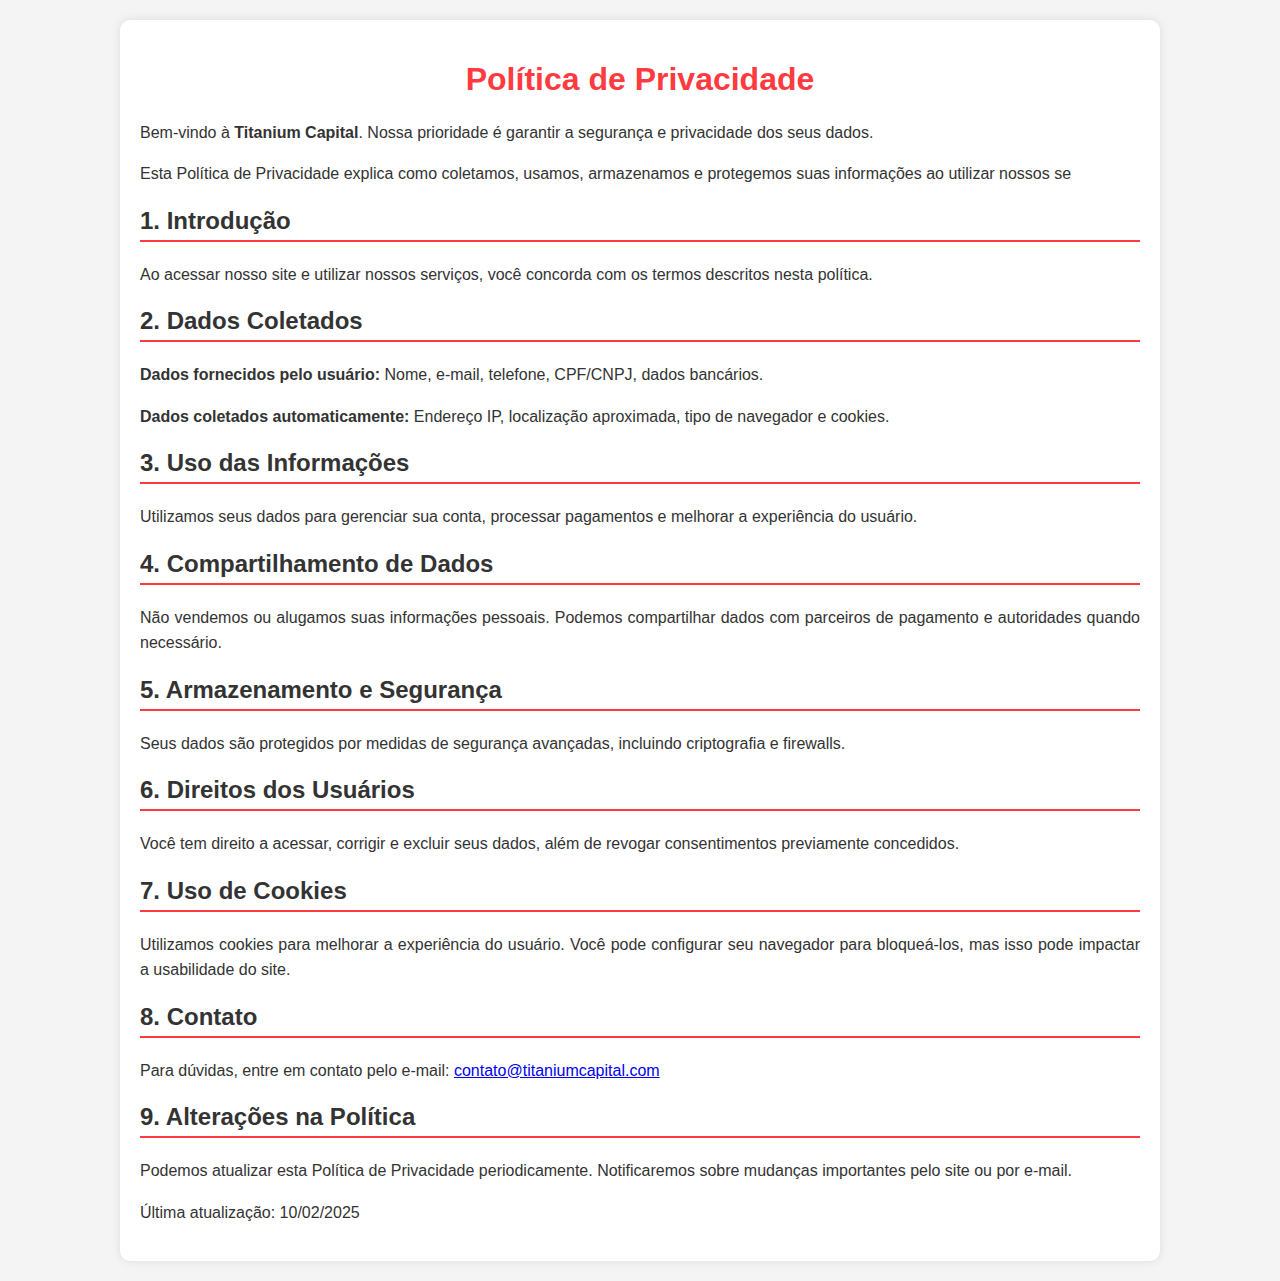
<file: politica.html>
<!DOCTYPE html>
<html lang="pt-BR">
<head>
    <meta charset="UTF-8">
    <meta name="viewport" content="width=device-width, initial-scale=1.0">
    <title>Política de Privacidade - Titanium Capital</title>
    <style>
       body {
            font-family: Arial, sans-serif;
            margin: 0;
            padding: 0;
            background-color: #f4f4f4;
            color: #333;
            text-align: center;
        }
        .container {
            width: 90%;
            max-width: 1000px;
            margin: 20px auto;
            background: white;
            padding: 20px;
            border-radius: 10px;
            box-shadow: 0 0 10px rgba(0, 0, 0, 0.1);
            text-align: left;
        }
        h1 {
            color: #FF3B3F;
            text-align: center;
        }
        h2 {
            border-bottom: 2px solid #FF3B3F;
            padding-bottom: 5px;
        }
        p {
            line-height: 1.6;
            text-align: justify;
        }
        ul {
            text-align: justify;
            padding-left: 20px;
        }
    </style>
</head>
<body>
    <div class="container">
        <h1>Política de Privacidade</h1>
        <p>Bem-vindo à <strong>Titanium Capital</strong>. Nossa prioridade é garantir a segurança e privacidade dos seus dados.</p>
        <p>Esta Política de Privacidade explica como coletamos, usamos, armazenamos e protegemos suas informações ao utilizar nossos se</p>
        
        <h2>1. Introdução</h2>
        <p>Ao acessar nosso site e utilizar nossos serviços, você concorda com os termos descritos nesta política.</p>
        
        <h2>2. Dados Coletados</h2>
        <p><strong>Dados fornecidos pelo usuário:</strong> Nome, e-mail, telefone, CPF/CNPJ, dados bancários.</p>
        <p><strong>Dados coletados automaticamente:</strong> Endereço IP, localização aproximada, tipo de navegador e cookies.</p>
        
        <h2>3. Uso das Informações</h2>
        <p>Utilizamos seus dados para gerenciar sua conta, processar pagamentos e melhorar a experiência do usuário.</p>
        
        <h2>4. Compartilhamento de Dados</h2>
        <p>Não vendemos ou alugamos suas informações pessoais. Podemos compartilhar dados com parceiros de pagamento e autoridades quando necessário.</p>
        
        <h2>5. Armazenamento e Segurança</h2>
        <p>Seus dados são protegidos por medidas de segurança avançadas, incluindo criptografia e firewalls.</p>
        
        <h2>6. Direitos dos Usuários</h2>
        <p>Você tem direito a acessar, corrigir e excluir seus dados, além de revogar consentimentos previamente concedidos.</p>
        
        <h2>7. Uso de Cookies</h2>
        <p>Utilizamos cookies para melhorar a experiência do usuário. Você pode configurar seu navegador para bloqueá-los, mas isso pode impactar a usabilidade do site.</p>
        
        <h2>8. Contato</h2>
        <p>Para dúvidas, entre em contato pelo e-mail: <a href="mailto:contato@titaniumcapital.com">contato@titaniumcapital.com</a></p>
        
        <h2>9. Alterações na Política</h2>
        <p>Podemos atualizar esta Política de Privacidade periodicamente. Notificaremos sobre mudanças importantes pelo site ou por e-mail.</p>
        <p>Última atualização: 10/02/2025</p>
    </div>
</body>
</html>
</file>
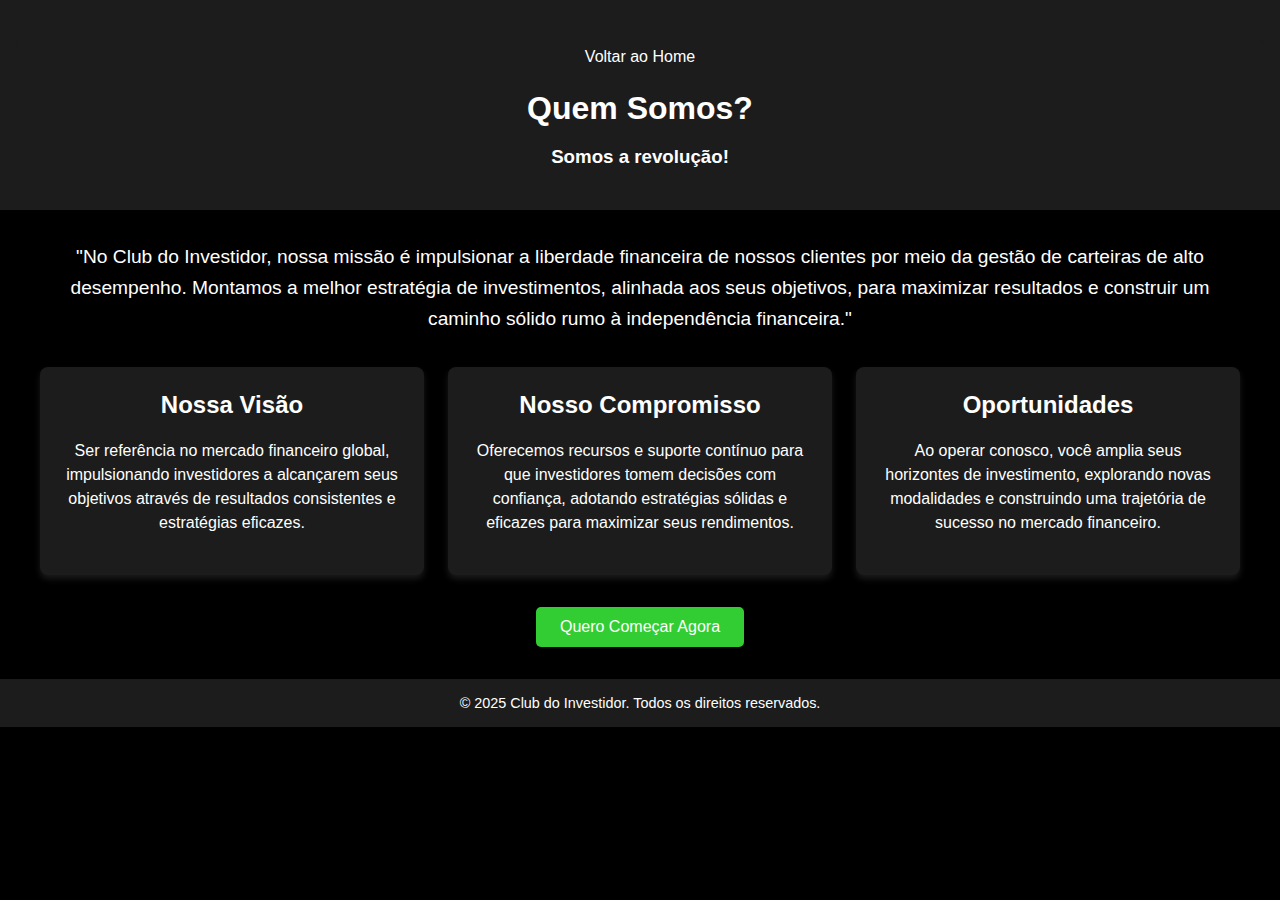
<file: quemsomos.html>
<!DOCTYPE html>
<html lang="en">
<head>
    <meta charset="UTF-8">
    <meta name="viewport" content="width=device-width, initial-scale=1.0">
    <title>Quem Somos - Titanium Capital</title>
    <style>
        body {
            margin: 0;
            font-family: 'Arial', sans-serif;
            background-color: #000;
            color: #fff;
        }

        header {
            background-color: #1c1c1c;
            color: #fff;
            text-align: center;
            padding: 1.5rem 1rem;
            position: sticky;
            top: 0;
            z-index: 100;
        }

        header h1 {
            margin: 0;
            font-size: 2rem;
        }

        .btn-home {
            display: block;
            text-align: center;
            margin: 1rem auto;
            padding: 0.5rem 1rem;
            background-color: #1c1c1c;
            color: #fff;
            border: none;
            border-radius: 5px;
            text-decoration: none;
            font-size: 1rem;
            transition: background-color 0.3s ease;
        }

        .btn-home:hover {
            background-color: #FF3B3F;
        }

        .container {
            max-width: 1200px;
            margin: 2rem auto;
            padding: 0 1rem;
            text-align: center;
        }

        .intro {
            font-size: 1.2rem;
            line-height: 1.6;
            margin-bottom: 2rem;
        }

        .cards {
            display: grid;
            grid-template-columns: repeat(auto-fit, minmax(300px, 1fr));
            gap: 1.5rem;
        }

        .card {
            background: #1c1c1c;
            border-radius: 8px;
            box-shadow: 0 4px 6px rgba(255, 255, 255, 0.1);
            padding: 1.5rem;
            transition: transform 0.3s ease, background-color 0.3s ease;
        }

        .card:hover {
            transform: translateY(-5px);
            background-color: #333;
        }

        .card h2 {
            margin-top: 0;
            font-size: 1.5rem;
            color: #fff;
        }

        .card p {
            font-size: 1rem;
            line-height: 1.5;
        }

        .btn-buy {
            display: inline-block;
            margin-top: 2rem;
            padding: 0.7rem 1.5rem;
            background-color: #32cd32;
            color: #fff;
            border: none;
            border-radius: 5px;
            text-decoration: none;
            font-size: 1rem;
            transition: background-color 0.3s ease;
        }

        .btn-buy:hover {
            background-color: #228b22;
        }

        footer {
            background-color: #1c1c1c;
            color: #fff;
            text-align: center;
            padding: 1rem 0;
            margin-top: 2rem;
        }

        footer p {
            margin: 0;
            font-size: 0.9rem;
        }

        @media (max-width: 768px) {
            header h1 {
                font-size: 1.5rem;
            }

            .intro {
                font-size: 1rem;
            }
        }
    </style>
</head>
<body>
    <header>
        <a href="index.html" class="btn-home">Voltar ao Home</a>
        <h1>Quem Somos?</h1>
        <h3>Somos a revolução!</h3>
    </header>

    <div class="container">
        <p class="intro">
            "No Club do Investidor, nossa missão é impulsionar a liberdade financeira de nossos clientes por meio da gestão de carteiras de alto desempenho. Montamos a melhor estratégia de investimentos, alinhada aos seus objetivos, para maximizar resultados e construir um caminho sólido rumo à independência financeira."
        </p>

        <div class="cards">
            <div class="card">
                <h2>Nossa Visão</h2>
                <p>
                    Ser referência no mercado financeiro global, impulsionando investidores a alcançarem seus objetivos através de resultados consistentes e estratégias eficazes.
                </p>
            </div>
            <div class="card">
                <h2>Nosso Compromisso</h2>
                <p>
                    Oferecemos recursos e suporte contínuo para que investidores tomem decisões com confiança, adotando estratégias sólidas e eficazes para maximizar seus rendimentos.
                </p>
            </div>
            <div class="card">
                <h2>Oportunidades</h2>
                <p>
                    Ao operar conosco, você amplia seus horizontes de investimento, explorando novas modalidades e construindo uma trajetória de sucesso no mercado financeiro.
                </p>
            </div>
        </div>

        <a href="https://wa.me/message/6RCLH6KD3LVCM1" target="_blank" class="btn-buy">Quero Começar Agora</a>
    </div>

    <footer>
        <p>&copy; 2025 Club do Investidor. Todos os direitos reservados.</p>
    </footer>
</body>
</html>
</file>
<file: style.css>
/* Estilos gerais */
body {
    margin: 0;
    padding: 60px 0px;
    font-family: Arial, sans-serif;
    background-color: #0D1117;
}

/* Faixa superior do mercado */
.top-bar {
    margin: 0;
    font-family: Arial, sans-serif;
    background-color: #121212;
    color: white;
    background: black;
    padding: 16px 10px;
    height: 20px;
    overflow: hidden;
    width: 100%;
    position: fixed;
    top: 0;
    left: 0;
    z-index: 1000;
}

/* Wrapper do ticker */
.marquee {
    display: flex;
    white-space: nowrap;
    overflow: hidden;
    width: 100%;
}

/* Wrapper do conteúdo para rolagem infinita */
.ticker-wrapper {
    display: flex;
    width: 100%;
    padding: 0 15px;
    animation: scroll 60s linear infinite;
}

/* Estilização das ações */
.ticker-content {
    display: flex;
    gap: 25px;
}

/* Nome das ações em branco */
.stock {
    color: white;
}

/* Estilização dos números: verde para positivo e vermelho para negativo */
.stock .change {
    font-weight: bold;
}

.positive {
    color: #00FF00;
}

.negative {
    color: #FF3333;
}

/* Animação contínua sem espaço */
@keyframes scroll {
    from {
        transform: translateX(0);
    }
    to {
        transform: translateX(-1000%);
    }
}

/* Menu */
.menu {
    display: flex;
    justify-content: space-between;
    align-items: center;
    background-color:#0D1117;
    padding: 10px 20px;
    position: fixed;
    top: 40px;
    width: 100%;
    z-index: 1000;
}

.logo img {
    height: 70px;
    margin-top: -15px;
}

nav {
    width: 100%;
    position: relative;
    background-color: #0D1117;
    flex-direction: row;
    text-align: center;
    top:-15px;
    display: flex;
    justify-content: center;
}

nav ul {
    list-style: none;
    padding: 0;
    margin: 0;
    display: flex;
    flex-direction: row;
    justify-content: space-evenly;
    width: 100%;
}

nav ul li {
    margin: 0 30px;
}

nav ul li a {
    text-decoration: none;
    color: white;
    font-size: 24px;
    font-weight: bold;
    transition: color 0.3s ease;
}

nav ul li a:hover {
    color: red;
}

.menu-toggle {
    display: none;
    background: none;
    border: none;
    color: white;
    font-size: 24px;
    cursor: pointer;
}

/* Promoção */
.promo-bar {
    background-color: #FF3B3F;
    color: white;
    text-align: center;
    padding: 10px 10px;
    font-weight: bold;
    position: fixed;
    top: 100px;
    width: 100%;
    z-index: 1001;
}


.promo-bar a {
    color: white;
    font-weight: bold;
    text-decoration: none;
    font-size: 25px;
}

/* Estilos para a nova seção */
.hero-section {
    margin-top: 50px;
    display: flex;
    flex-direction: column;
    justify-content: center;
    align-items: center;
    text-align: center;
    background-color: #0D1117; /* Cor de fundo para a seção */
    padding: 60px 20px;
    color: white;
}

.hero-section h1 {
    font-size: 50px;
    margin-bottom: 20px;
    font-weight: bold;
    /*text-shadow: 0 0 10px rgba(0, 255, 0, 0.7), 0 0 20px rgba(0, 255, 0, 0.5); /* Efeito de brilho */
}

.hero-section p {
    margin-bottom: 30px;
    font-size: 18px;
}

.hero-button {
    padding: 15px 30px;
    font-size: 18px;
    color: white;
    background-color: #28a745; /* Botão verde */
    border: none;
    border-radius: 5px;
    cursor: pointer;
    transition: background-color 0.3s ease;
}

.hero-button:hover {
    background-color: #00FF00; /* Cor do botão quando hover */
}

/* Estilos para a seção de comparação */
.comparison {
    text-align: center;
    padding: 60px 20px;
    background-color: #0D1117; /* Cor de fundo da seção */
    color: white;
    margin-top: -80px;
}

.comparison h2 {
    font-size: 36px;
    margin-bottom: 20px;
    font-weight: bold;
}

.comparison p {
    font-size: 22px;
    margin-bottom: 30px;
}

/* Estilos da tabela */
table {
    border-collapse: separate;
    border-spacing: 10px;
    width: 90%;
    margin: 0 auto;
    margin-bottom: 20px;
    margin-top: 0px;
    background-color: rgba(0, 0, 0, 0.05); /* Cor escura com transparência */
    border-radius: 10px; /* Bordas arredondadas */
    overflow: hidden; /* Para garantir que as bordas arredondadas apareçam corretamente */ 
}

th, td {
    padding: 15px;
    text-align: center;
    background-color: #ddd;
    border: 1px solid rgba(0, 0, 0, 0.05);
    border-radius: 10px; /* Bordas arredondadas em cada célula */
    transition: background-color 0.3s ease;
}

th {
    background-color: rgba(0, 0, 0, 0.1); /* Fundo mais escuro para o cabeçalho */
    color: #fff; /* Texto branco */
}

td {
    background-color: rgba(0, 0, 0, 0.05); /* Fundo claro para as células */
}

td:hover {
    background-color: rgba(0, 0, 0, 0.1); /* Alterar fundo ao passar o mouse */
}

/* Estilo das células que indicam diferença positiva/negativa */
td[data-label="Titanium Capital"] {
    color: green;
}

td[data-label="Outras"] {
    color: red;
}

/* imagem e texto */
.how-it-works {
    display: flex;
    flex-direction: row;
    align-items: center;
    justify-content: center;
    gap: 120px; /* Aumenta o espaço entre a imagem e o texto */
    padding: 5px;
    background-color: #0D1117; /* Cor de fundo da seção */
    text-align: left;
    max-width: 1200px; /* Define um limite fixo para evitar expansão excessiva */
    width: 100%;
    margin: auto;
    margin-top: 50px;
}

.image img {
    width: 100%; /* Usa porcentagem para tornar responsivo */
    max-width: 550px;
    height: auto;
    border-radius: 10px;
}

.text {
    color: white;
    width: 40%; /* Mantém proporção correta entre imagem e texto */
    max-width: 500px;
    text-align: justify;
}

.text h2 {
    font-size: 28px;
    margin-bottom: 0;
    text-align: justify;
}

.text p {
    font-size: 17px;
    line-height: 1.3;
    text-align: justify;
}

/* Relógio e frase ajustados com a imagem e o texto */
.countdown-container {
    display: flex;
    flex-direction: column; /* Alterei para coluna */
    align-items: center;
    justify-content: center;
    padding: 20px;
    background-color: #0D1117;
    color: white;
    max-width: 1200px;
    width: 100%;
    margin: 40px auto; /* Adicionando espaçamento para separação */
    margin-top: -15px;
}

.countdown-container p {
    font-size: 60px; /* Tamanho maior para a frase */
    font-weight: bold;
    text-align: center;
    width: 80%; /* Limitando a largura da frase */
    margin-bottom: 20px; /* Espaçamento entre a frase e o relógio */
}

#countdown {
    display: flex;
    align-items: center;
    gap: 20px;
    justify-content: center; /* Centralizando o contador */
    font-size: 200px; /* Aumentando o tamanho do relógio */
}

.count-number {
    font-weight: bold;
}

.count-text {
    font-size: 24px; /* Tamanho do texto "minuto" */
    align-self: flex-end; /* Garante que o texto fique alinhado na parte de baixo */
    position: relative; /* Permite mover o texto */
    top: -35px; /* Move o texto para cima */
}

/* Container para as imagens */
.container {
    max-width: 800px;
    margin: 0 auto;
    text-align: center;
    padding: 5px;
}
    
 /* Estilo para a imagem grande */
.main-image img {
    width: 100%;
    height: 400px;
    border-radius: 10px;
    box-shadow: 0 4px 8px rgba(0, 0, 0, 0.1);
}

/* Chamada para ação */
.call-to-action {
    background-color: #0D1117; /* Cor de fundo escura para contraste */
    color: white; /* Texto branco */
    padding: 40px 20px; /* Espaçamento interno */
    text-align: center; /* Alinha o texto no centro */
    max-width: 1200px; /* Limita a largura da seção */
    margin: auto; /* Centraliza a seção na página */
    margin-top: -50px;
}

.call-to-action h1 {
    font-weight: bold; /* Deixa o título principal em negrito */
    font-size: 50px; /* Tamanho da fonte para o título principal */
    margin-bottom: 20px; /* Espaço abaixo do título */
}

.call-to-action h2 {
    font-weight: bold; /* Deixa os subtítulos em negrito */
    font-size: 24px; /* Tamanho da fonte para os subtítulos */
    margin-bottom: 10px; /* Espaço abaixo de cada subtítulo */
}
    

/* Estilização para os cards */
.card-container {
    display: grid;
    grid-template-columns: repeat(3, 1fr);
    gap: 20px;
    padding: 20px;
    margin-top: -80px;
}

.card {
    border: 1px solid #ccc;
    border-radius: 8px;
    box-shadow: 0 2px 10px rgba(0, 0, 0, 0.1);
    overflow: hidden;
    background: #fff;
}

.card-header {
    background: #212121;
    color: #fff;
    padding: 10px;
    text-align: center;
    font-size: 1.6em;
    font-weight: bold;
}

.card-body ul {
    list-style: none;
    padding: 0;
    margin: 0;
}

.card-body li {
    display: flex;
    align-items: center;
    justify-content: space-between;
    padding: 10px;
    border-bottom: 1px solid #eee;
}

.card-body li:last-child {
    border-bottom: none;
}

.card-body img {
    width: 40px;
    height: 40px;
    border-radius: 50%;
    margin-right: 10px;
}

.acao-info {
    display: flex;
    flex-direction: column;
    margin-right: -100px;
}

.codigo {
    font-weight: bold;
    margin-left: -170px;
}

.nome {
    text-align: left;
    margin-left: -170px;
}

.preco {
    color: #28a745;
    font-weight: bold;
}

/* Plataforma Blackarrow */
.blackarrow-platform {
    background-color: #0D1117; /* Cor de fundo escura para contraste */
    color: white; /* Texto branco */
    padding: 40px 20px; /* Espaçamento interno */
    text-align: center; /* Alinha o texto no centro */
    max-width: 1200px; /* Limita a largura da seção */
    margin: auto; /* Centraliza a seção */
    margin-top: -30px;
}

.blackarrow-platform h2 {
    font-size: 50px; /* Tamanho do título */
    font-weight: bold; /* Deixa o título em negrito */
    margin-bottom: 20px; /* Espaço abaixo do título */
}

.blackarrow-platform p {
    font-size: 25px; /* Tamanho do parágrafo */
    margin-bottom: 20px; /* Espaço abaixo dos parágrafos */
}

.blackarrow-platform img {
    width: 80%; /* Faz a imagem ocupar 80% da largura do container */
    max-width: 600px; /* Limita o tamanho máximo da imagem */
    height: auto; /* Mantém a proporção da imagem */
    margin-bottom: 20px; /* Espaço abaixo da imagem */
}

.blackarrow-platform .btn {
    background-color: #28a745; /* Cor do botão */
    color: white; /* Texto branco */
    padding: 12px 20px; /* Tamanho do botão */
    text-decoration: none; /* Remove o sublinhado do link */
    border-radius: 5px; /* Borda arredondada */
    font-size: 18px; /* Tamanho da fonte */
    display: block; /* Faz o botão se comportar como um bloco */
    width: 200px; /* Definindo largura fixa para o botão */
    margin: 20px auto; /* Centraliza o botão (auto em ambos os lados) */
    transition: background-color 0.3s ease; /* Transição suave para mudança de cor */
}

.blackarrow-platform .btn:hover {
    background-color: #218838; /* Cor do botão ao passar o mouse */
}

/*parceiros*/

.parceiros {
    text-align: center;
    padding: 10px;
    color: #fff;
}

.parceiros h2 {
    font-size: 36px;
    margin-bottom: 20px;
}

.parceiros p {
    font-size: 22px;
}

.logos-container {
    display: flex;
    justify-content: center;
    padding: 30px;
    gap: 35px;
    flex-wrap: wrap;
}

.logos-container img {
    max-width: 100px;
    height: auto;
}

/* Preços */
.call-to-action {
    color: white; /* Texto branco */
    padding: 20px 20px; /* Espaçamento interno */
    margin: 0 auto;
    max-width: 1200px; /* Limita a largura da seção */
    margin-top: -30px;
}

.call-to-action h1 {
    font-weight: bold; /* Deixa o título principal em negrito */
    font-size: 50px; /* Tamanho da fonte para o título principal */
    margin-bottom: 20px; /* Espaço abaixo do título */
   text-align: center;
}

.call-to-action h2 {
    font-weight: bold; /* Deixa os subtítulos em negrito */
    font-size: 24px; /* Tamanho da fonte para os subtítulos */
    margin-bottom: 10px; /* Espaço abaixo de cada subtítulo */
    text-align: center;
}

/* Container */
.price-container {
    display: flex;
    flex-wrap: wrap;
    gap: 20px;
    padding: 40px 20px;
    max-width: 1200px;
    margin: auto;
    font-family: 'Segoe UI', sans-serif;
    background-color: #1A1A1A;
    color: white;
    justify-content: center;
}

/* Cada plano */
.price {
    background-color: #111;
    border-radius: 10px;
    padding: 25px 20px;
    text-align: center;
    box-shadow: 0 4px 15px rgba(0, 0, 0, 0.6);
    display: flex;
    flex-direction: column;
    justify-content: space-between;
    width: 100%;
    max-width: 320px;
    transition: transform 0.3s ease, box-shadow 0.3s ease;
}

.price:hover {
    transform: translateY(-5px);
    box-shadow: 0 6px 20px rgba(0, 255, 100, 0.3);
}

.price-title {
    font-size: 1.4em;
    font-weight: bold;
    margin-bottom: 10px;
}

.price-duration {
    font-size: 2em;
    color: #00ff88;
    margin: 10px 0;
}

.price-details {
    font-size: 0.95em;
    margin-bottom: 20px;
    color: #ccc;
}

.price-body li {
    font-size: 0.9em;
    margin: 6px 0;
    border-bottom: 1px solid #444;
    padding-bottom: 6px;
    list-style-type: none;
    text-align: left;
}

.price-button {
    background-color: #28a745;
    color: white;
    border: none;
    padding: 12px;
    font-size: 15px;
    border-radius: 5px;
    cursor: pointer;
    transition: background-color 0.3s ease;
}

.price-button:hover {
    background-color: #218838;
}
    


/*perguntas frequentes*/

.faq-container h2 {
    margin-top: -80px;
    text-align: center;
    font-size: 40px;
}

.faq-container {
    max-width: 600px;
    margin: 0 auto;
    color: #fff;
    padding: 150px;
}
    
.faq-item {
    border-bottom: 1px solid #ddd;
    margin-bottom: 20px;
    padding: 20px;
}
    
.faq-question {
    cursor: pointer;
    position: relative;
    color: #fff;
}
    
.faq-icon {
    position: absolute;
    right: 0;
    top: 50%;
    transform: translateY(-50%);
    font-size: 18px;
}
    
.faq-answer {
    display: none;
    color: #fff;
    text-align: justify;
}
    
.active .faq-answer {
    display: block;
}

.active .faq-icon {
    transform: translateY(-50%) rotate(45deg); /* Roda o + para um - quando ativo */
}
    
.faq-icon.active {
    color: red; /* Muda a cor do ícone para vermelho */
}
    
.faq-question.active {
    color: red; /* Muda a cor do texto da pergunta para vermelho */
}

/* Estilo para o botão Junte-se a nós */
.join-us-button {
    text-align: center; /* Alinha o botão no centro */
    margin-top: -100px; /* Espaço acima do botão */
}
    
.join-us-button .btn {
    background-color: #28a745; /* Cor de fundo verde */
    color: white; /* Cor da fonte branca */
    padding: 20px 100px; /* Espaçamento interno (vertical e horizontal) */
    border: none; /* Remove a borda padrão */
    border-radius: 30px; /* Bordas arredondadas */
    font-size: 18px; /* Tamanho da fonte */
    text-decoration: none; /* Remove sublinhado */
    display: inline-block; /* Faz o link se comportar como botão */
    cursor: pointer; /* Altera o cursor para pointer ao passar por cima */
    transition: background-color 0.3s ease; /* Transição suave de cor */
}
    
.join-us-button .btn:hover {
    background-color: #218838; /* Cor do botão quando o mouse passa por cima */
}

/*logo, endereço, menu*/
/* Ajuste do Footer */
.footer {
    display: flex;
    flex-direction: column;
    align-items: center;
    padding: 20px;
}

.footer-logo img {
    max-width: 250px; /* Ajuste o tamanho conforme necessário */
    margin-bottom: 20px;
}

.footer-address {
    text-align: center;
    margin-bottom: 20px;
    margin-top: -30px;
    color: #fff;
}

/*isenção de responsabilidade*/
.legal, .final {
    text-align: justify;
    background-color: #0D1117;
    color: #d3d3d3;
    padding: 20px;
}

.legal h3 {
    color: #d3d3d3;
}

.legal p {
    font-size: 14px;
    line-height: 1.5;
}

.legal u, .legal strong {
    color: #ffffff;
}

.final nav ul {
    list-style: none;
    padding: 0;
    margin: 10px 0;
    display: flex;
    justify-content: center;
    gap: 20px;
    margin-top: -20px;
    flex-wrap: wrap;
}

.final nav a {
    color: #d3d3d3;
    text-decoration: none;
    font-size: 14px;
}

.final p {
    text-align: center;
    font-size: 14px;
    line-height: 1.5;
}

/* Posiciona a logo do WhatsApp no canto inferior direito */
.whatsapp-icon {
    position: fixed;
    bottom: 20px;
    right: 20px;
    z-index: 1000;
}

/* Define o tamanho da logo */
.whatsapp-icon img {
    width: 90px;
    height: 90px;
    border-radius: 50%;
}

/* Estilo para os ícones das redes sociais */
.social-icons {
    display: flex;
    justify-content: center;  /* Centraliza os ícones horizontalmente */
    gap: 20px;  /* Espaço entre os ícones */
    margin-top: auto;  /* Garante que os ícones fiquem na parte inferior */
}

/* Estilo para os ícones das redes sociais */
.social-icons {
    display: flex;
    justify-content: center;  /* Centraliza os ícones horizontalmente */
    gap: 20px;  /* Espaço entre os ícones */
    margin-top: auto;  /* Garante que os ícones fiquem na parte inferior */
}

/* Tamanho específico para cada ícone */
.instagram-icon {
    width: 40px;   /* Tamanho específico para o Instagram */
    height: 40px;
}

.facebook-icon {
    width: 50px;   /* Tamanho específico para o Facebook */
    height: 50px;
    margin-top: -5px;
}

.tiktok-icon {
    width: 70px;   /* Tamanho específico para o TikTok */
    height: 70px;
    margin-top: -18px;
}

/* Efeito de hover nos ícones */
.social-icons img:hover {
    transform: scale(1.2); /* Aumenta o ícone ao passar o mouse */
}

/* Responsivo */
@media (max-width: 768px) {

    /*faixa de ativos*/
    .top-bar {
        height: 30px;
    }

    /*faixa vermelha*/
    .promo-bar {
        top: 70px;
        font-size: 20px;
        position: relative;
        z-index: 1; /* Coloca a faixa atrás */
    }

    .menu {
        top: 50px;
        flex-direction:row;
        justify-content: space-between;
        padding: 5px 0;
    }
    .logo {
        order: 1;
        margin-top: 10px;
    }
    .menu-toggle {
        display: block;
        order: 2;
    }

    nav {
        display: none;
        position: absolute;
        top: 75px;
        left: 0;
        width: 100%;
        background-color: #222;
        flex-direction: column;
        text-align: center;
        padding: 10px 0;
        z-index: 2; /* Coloca o menu na frente */
    }
    
    nav ul {
        flex-direction: column;
        width: 100%;
    }

    .menu.active nav {
        display: flex;
    }

    .hero-section h1 {
        font-size: 30px; /* Reduz o tamanho do título para telas menores */
        margin-top: 10px;
        text-align: justify;
    }

    .hero-section p {
        font-size: 16px; /* Ajusta o tamanho do parágrafo */
        margin-bottom: 20px;
    }

    .hero-button {
        padding: 12px 25px; /* Ajusta o tamanho do botão */
        font-size: 16px; /* Reduz o tamanho da fonte do botão */
        margin-top: -30px;
    }

    .comparison {
        text-align: center;
        padding: 60px 20px;
        background-color: #0D1117; /* Cor de fundo da seção */
        color: white;
        margin-top: -100px;
    }
    
    .comparison h2 {
        font-size: 25px;
        margin-bottom: 20px;
        font-weight: bold;
    }
    
    .comparison p {
        font-size: 18px;
        margin-bottom: 30px;
    }
    

    /*tabela de diferenças*/

    table {
        display: block;
    }

    thead {
        display: none
    }

    tr {
        display: block;
        margin-bottom: 16px;
        border: 1px solid #ccc;
        border-radius: 8px;
        padding: 8px;
        box-shadow: 0 2px 5px rgba (0, 0, 0, 0.2);
    }

    td {
        display: flex;
        justify-content: space-between;
        padding: 8px 0;
        text-align: center;
    }

    td:before {
        content: attr(data-label);
        font-weight: bold;
        color: #fff;
        text-align: center;
    }

    /*imagem e texto*/
    .how-it-works {
        flex-direction: column;
        text-align: center;
    }

    .image img, .text {
        width: 80%; /* Aumenta a largura dos elementos para preencher melhor */
        margin-top: -10px;
    }

    .text h2 {
        text-align: center;
        margin-top: -80px;
    }

    /* Relógio */
    .countdown-container {
    gap: 10px;
    margin-top: -30px;
    }
    
    .countdown-container p, #countdown {
    width: 100%; /* Ajustando largura para dispositivos pequenos */
    font-size: 35px;
    }
    
    .count-number {
    font-size: 80px; /* Tamanho ajustado para dispositivos pequenos */
    }

    .count-text {
    font-size: 12px; /* Tamanho ajustado para dispositivos pequenos */
    position: relative; /* Permite mover o texto */
    top: -15px; /* Move a frase "minuto" um pouco para cima */
    margin-left: -15px; /* Aproxima a frase do número */
    }

    .card-container {
        grid-template-columns: 1fr; /* 1 coluna em telas pequenas */
    }

    /*Chamada para ação*/
    .call-to-action {
        margin-top: -75px;
    }

    .call-to-action h1 {
        font-size: 28px; /* Ajusta o tamanho para dispositivos pequenos */
    }

    .call-to-action h2 {
        font-size: 20px; /* Ajusta o tamanho para dispositivos pequenos */
    }

    /* Estilos dos cards */
    .card-container {
        grid-template-columns: 1fr;
    }

    .acao-info {
        margin-right: -100px;
    }

    .codigo {
        font-weight: bold;
        margin-left: -110px;
        font-size: 15px;
    }
    
    .nome {
        text-align: left;
        margin-left: -110px;
        font-size: 10px;
    }
    
    /* Plataforma Blackarrow */
    .blackarrow-platform {
        margin-top: -30px;
    }

    .blackarrow-platform h2 {
        font-size: 28px; /* Ajusta o tamanho do título para dispositivos pequenos */
    }

    .blackarrow-platform p {
        font-size: 16px; /* Ajusta o tamanho do parágrafo para dispositivos pequenos */
    }

    .blackarrow-platform img {
        width: 100%; /* Faz a imagem ocupar toda a largura em telas pequenas */
        max-width: none; /* Remove o limite de tamanho máximo */
    }

    .blackarrow-platform .btn {
        font-size: 16px; /* Ajusta o tamanho do botão para dispositivos pequenos */
        padding: 10px 15px; /* Ajusta o tamanho do botão */
    }

    .call-to-action {
    color: white; /* Texto branco */
    padding: 20px 20px; /* Espaçamento interno */
    margin: 0 auto;
    max-width: 1000px; /* Limita a largura da seção */
    margin-top: -80px;
}

.call-to-action h1 {
    font-weight: bold; /* Deixa o título principal em negrito */
    font-size: 50px; /* Tamanho da fonte para o título principal */
    margin-bottom: 20px; /* Espaço abaixo do título */
   text-align: center;
}

.call-to-action h2 {
    font-weight: bold; /* Deixa os subtítulos em negrito */
    font-size: 24px; /* Tamanho da fonte para os subtítulos */
    margin-bottom: 10px; /* Espaço abaixo de cada subtítulo */
    text-align: center;
}
    

/*Cards de preço*/
.card-container{
    display:flex;
    flex-wrap: wrap;
    grid-template-columns: repeat(3, 1fr); /* 3 colunas */
    gap: 20px; /* Espaçamento entre os cards */
    padding: 20px;
    max-width: 1200px; /* Largura máxima do container */
    margin: 20px;
    font-family: sans-serif;
    background-color: #1A1A1A;
    color: white;
    justify-content: center;
    align-items: center;
    min-height: 70vh;
    
}


.card {
    background-color: #111111;
    border-radius: 8px;
    padding: 15px;
    text-align: center;
    box-shadow: 0 4px 8px rgba(0, 0, 0, 0.3);
    display: flex;
    flex-direction: column;
    justify-content: space-between;
}

.card-header {
    padding: 10px 0;
}

.card-title {
    font-size: 1.2em;
    margin: 0;
}

.card-price {
    font-size: 2em;
     font-weight: bold;
    margin: 5px 0;
}

.card-details{
     font-size: 0.9em;
     margin: 5px 0 10px 0;
}

.card-body {
    padding: 10px 0;
}

.card-body > p{
    font-size: 0.9em;
    margin: 8px 0;
}

.card-body li {
    text-align: justify;
}

.card-button {
    background-color: #28a745; /* Green */
    color: white;
    border: none;
    padding: 10px 15px;
    text-align: center;
    text-decoration: none;
    display: inline-block;
    font-size: 14px;
    cursor: pointer;
    border-radius: 5px;
    transition: background-color 0.3s ease;
    margin-bottom: 10px;
}

.card-button:hover {
    background-color: #218838;
}

.card-footer{
    display: flex;
    flex-direction: column;
    gap: 5px; /* Space between buttons in footer */
    padding-top: 10px;
}


.button-renew{
  background-color: #a72828;
}

.button-reset{
   background-color:  #28a745;
}

.card-unavailable {
  background-color: #333333;
}


    /*perguntas frequentes*/
    .faq-container h2 {
        margin-top: 40px;
    }

    .faq-container {
        padding: 0; /* Reduz o espaçamento interno */
      }
    
      .faq-container h2 {
        font-size: 24px; /* Reduz o tamanho do título */
        margin-bottom: 2px; /* Ajusta o espaçamento inferior */
      }
    
      .faq-question {
        font-size: 18px; /* Reduz o tamanho da pergunta */
        padding: 10px; /* Reduz o espaçamento interno */
      }
    
      .faq-answer {
        font-size: 14px; /* Reduz o tamanho da resposta */
        padding: 10px; /* Ajusta o espaçamento interno */
        text-align: justify;
      }
    
      .faq-icon {
        font-size: 16px; /* Reduz o tamanho do ícone */
      }
    
      /* Estilo para abrir a resposta */
      .faq-item.open .faq-answer {
      display: block; /* Mostra a resposta quando a pergunta é clicada */
      }
    
      .faq-item.open .faq-icon {
      transform: rotate(45deg); /* Roda o ícone "+" em 45 graus */
      }

      /*botão junte-se a nós*/
      .join-us-button {
        display: flex; /* Torna o contêiner flexível */
        justify-content: center; /* Centraliza horizontalmente */
        margin-top: 20px; /* Espaçamento acima */
      }
      
      .join-us-button .btn {
        display: inline-block; /* Garante que o botão seja tratado como um bloco */
        padding: 12px 24px; /* Espaçamento interno do botão */
        background-color: #00cc52; /* Cor de fundo */
        color: #fff; /* Cor do texto */
        font-size: 16px; /* Tamanho da fonte */
        font-weight: bold; /* Destaca o texto */
        text-decoration: none; /* Remove sublinhado */
        border-radius: 8px; /* Bordas arredondadas */
        transition: background-color 0.3s ease; /* Transição suave para hover */
       }
      
      .join-us-button .btn:hover {
        background-color: #009d3c; /* Cor ao passar o mouse */
        box-shadow: 0 4px 6px rgba(0, 0, 0, 0.2); /* Efeito de sombra */
       }

       .social-icons {
        margin-top: 20px;
       }

       .footer {
        padding: 10px;
    }

    .footer-logo img {
        max-width: 120px; /* Ajuste o tamanho da logo no celular */
    }

    .footer-address p {
        margin: 5px 0; /* Diminui o espaço entre o endereço e o CNPJ */
    }

    .final nav {
        display: flex !important;
        justify-content: center;
        width: 100%;
    }

    .final nav ul {
        flex-direction: column;
        align-items: center;
        display: flex !important;
        width: 100%;
        padding: 0;
    }

    .legal{
        margin-top: -70px;
        text-align: center;
    }

    .legal p {
        text-align: justify;
    }

    .whatsapp-icon img {
        max-width: 600px;
        width: 50px;
        height: 50px;
    }

    /*parceiros*/

    .parceiros h2 {
        font-size: 30px;
        margin-top: -40px;
    }

    .logos-container {
        display: grid;
        grid-template-columns: repeat(2, 4fr); /* 4 colunas */
        grid-template-rows: repeat(2, auto);   /* 2 linhas */
        gap: 10px;                             /* Espaçamento entre os itens */
        justify-items: center;                 /* Centraliza horizontalmente */
        align-items: center;                   /* Centraliza verticalmente */
        margin-top: -60px;
    }

    .card-container {
        flex-direction: column;
        align-items: center;
        margin-top: -50px;
    }

    .call-to-action{
        margin-top: 15px;
    }

    .card {
        width: 100%;
        max-width: 90%;
    }

    .price-container {
        flex-direction: column;
        align-items: center;
    }

    .price {
        width: 100%;
        max-width: 90%;
    }

}
</file>
